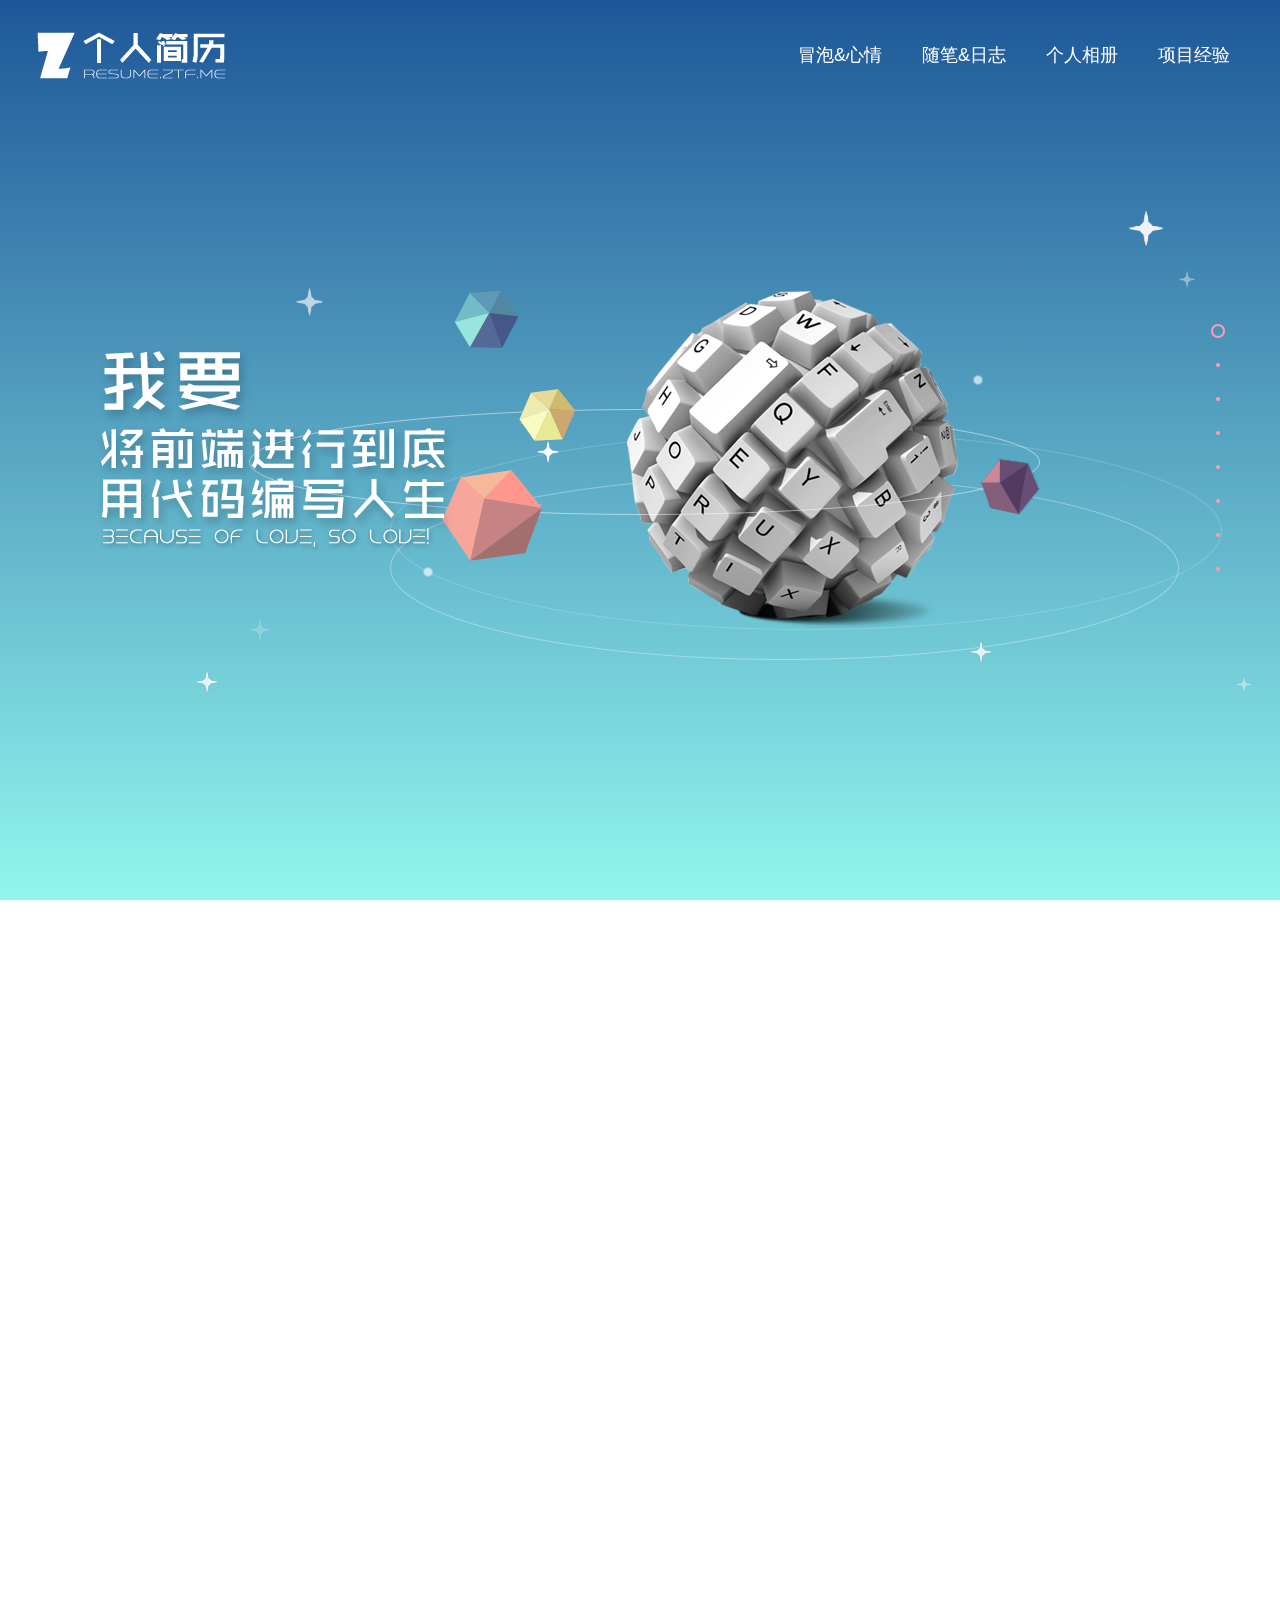
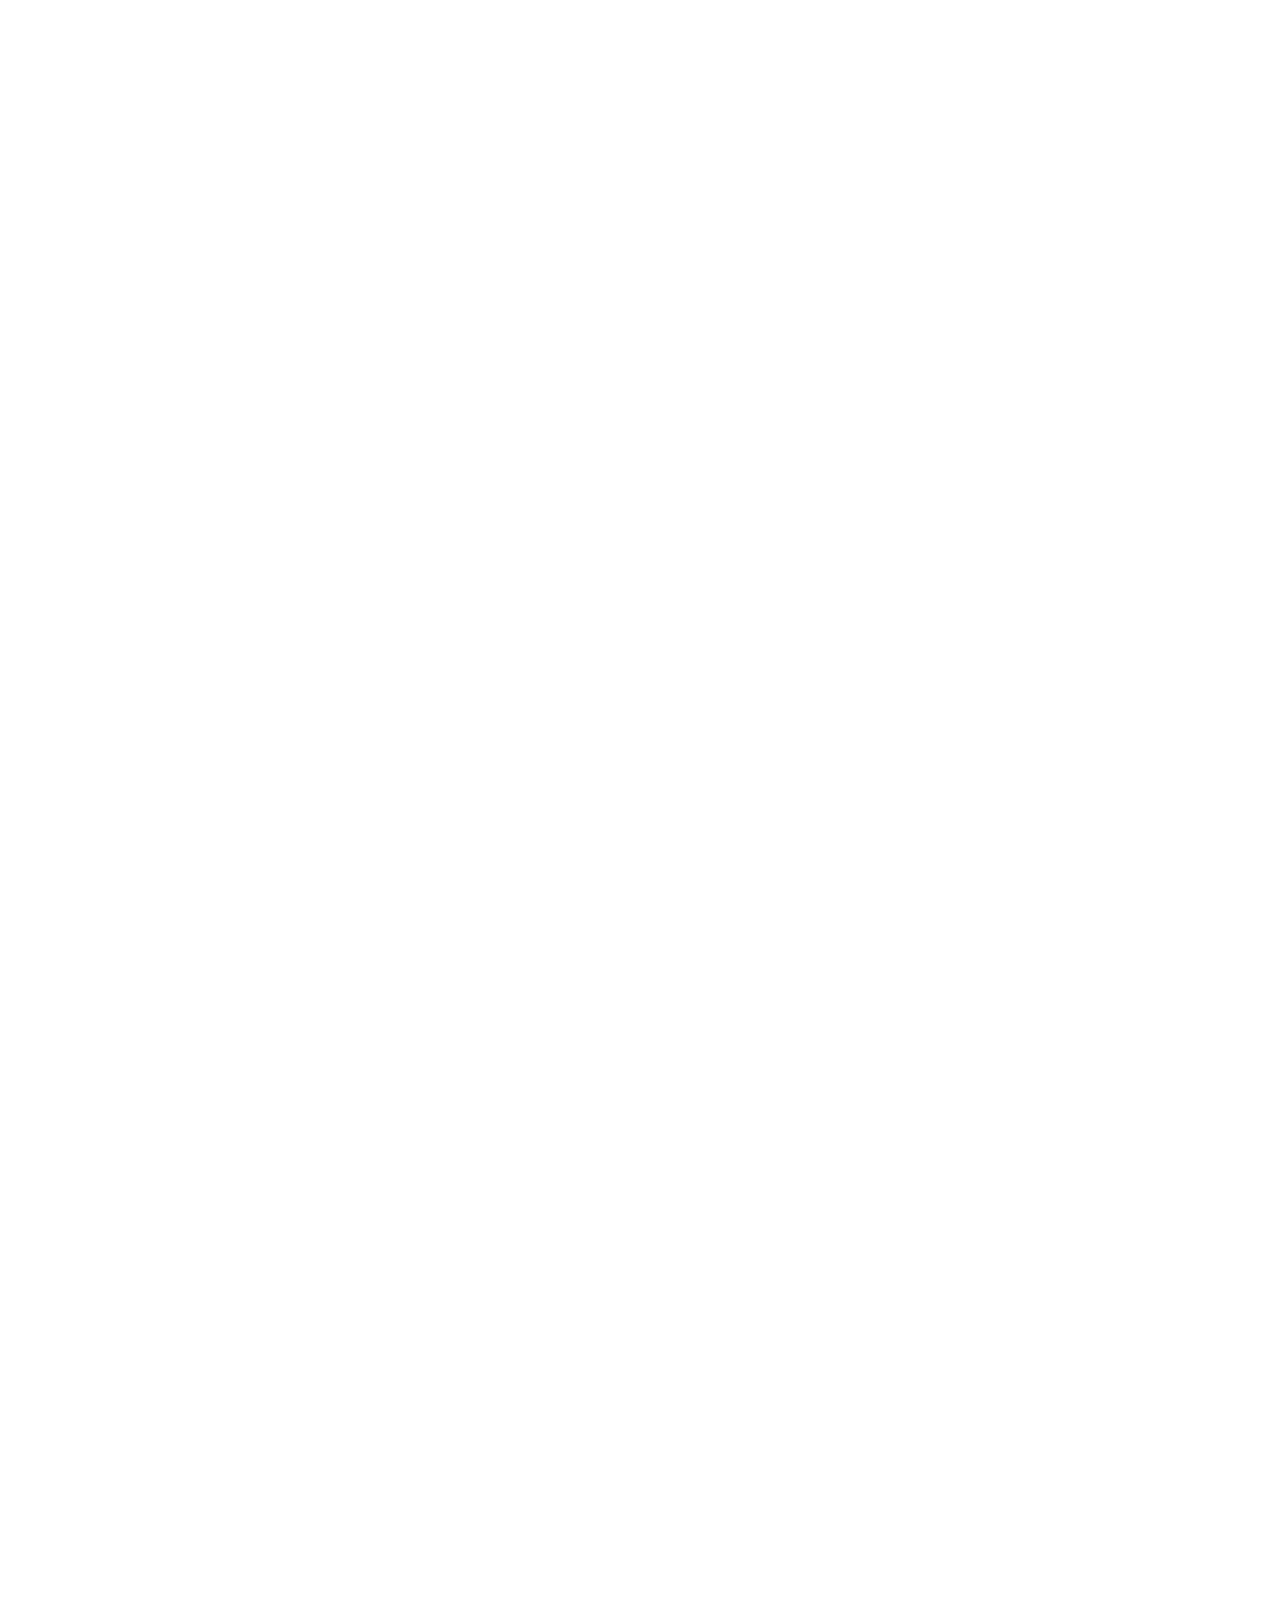
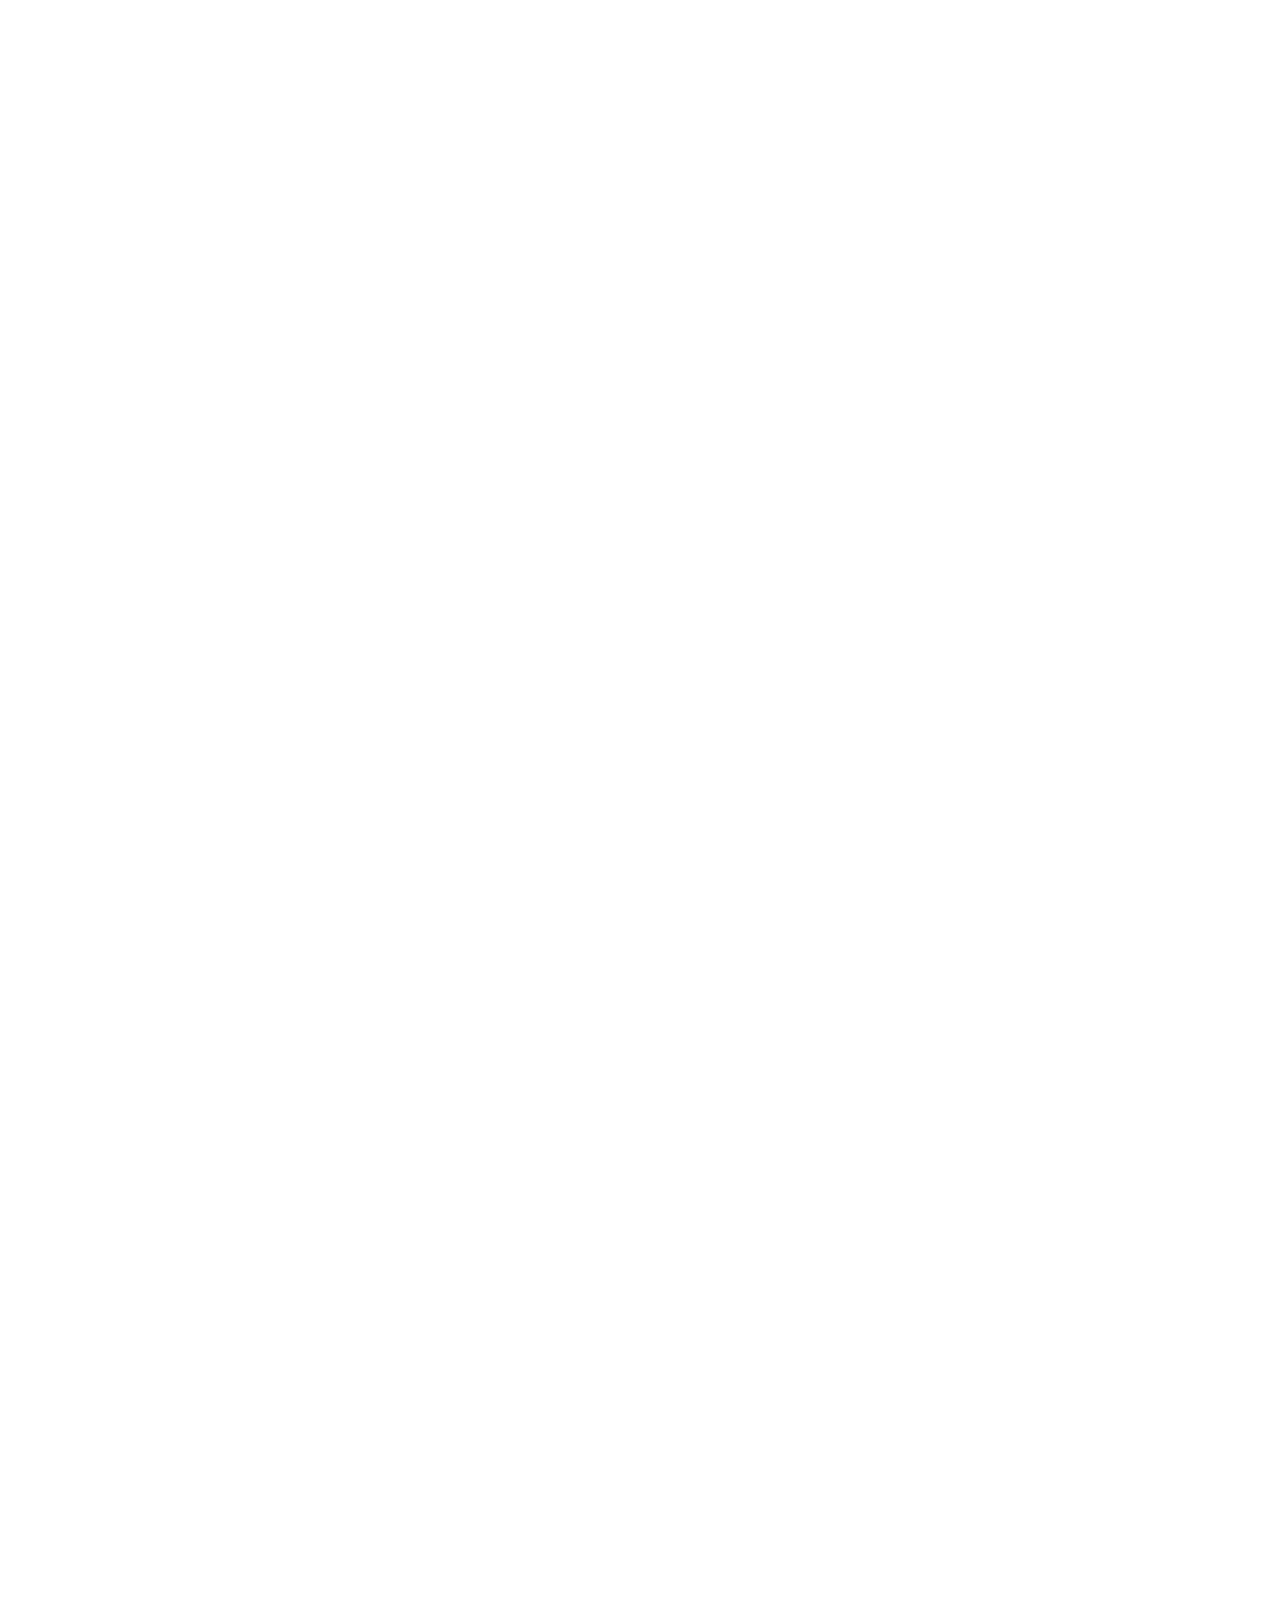
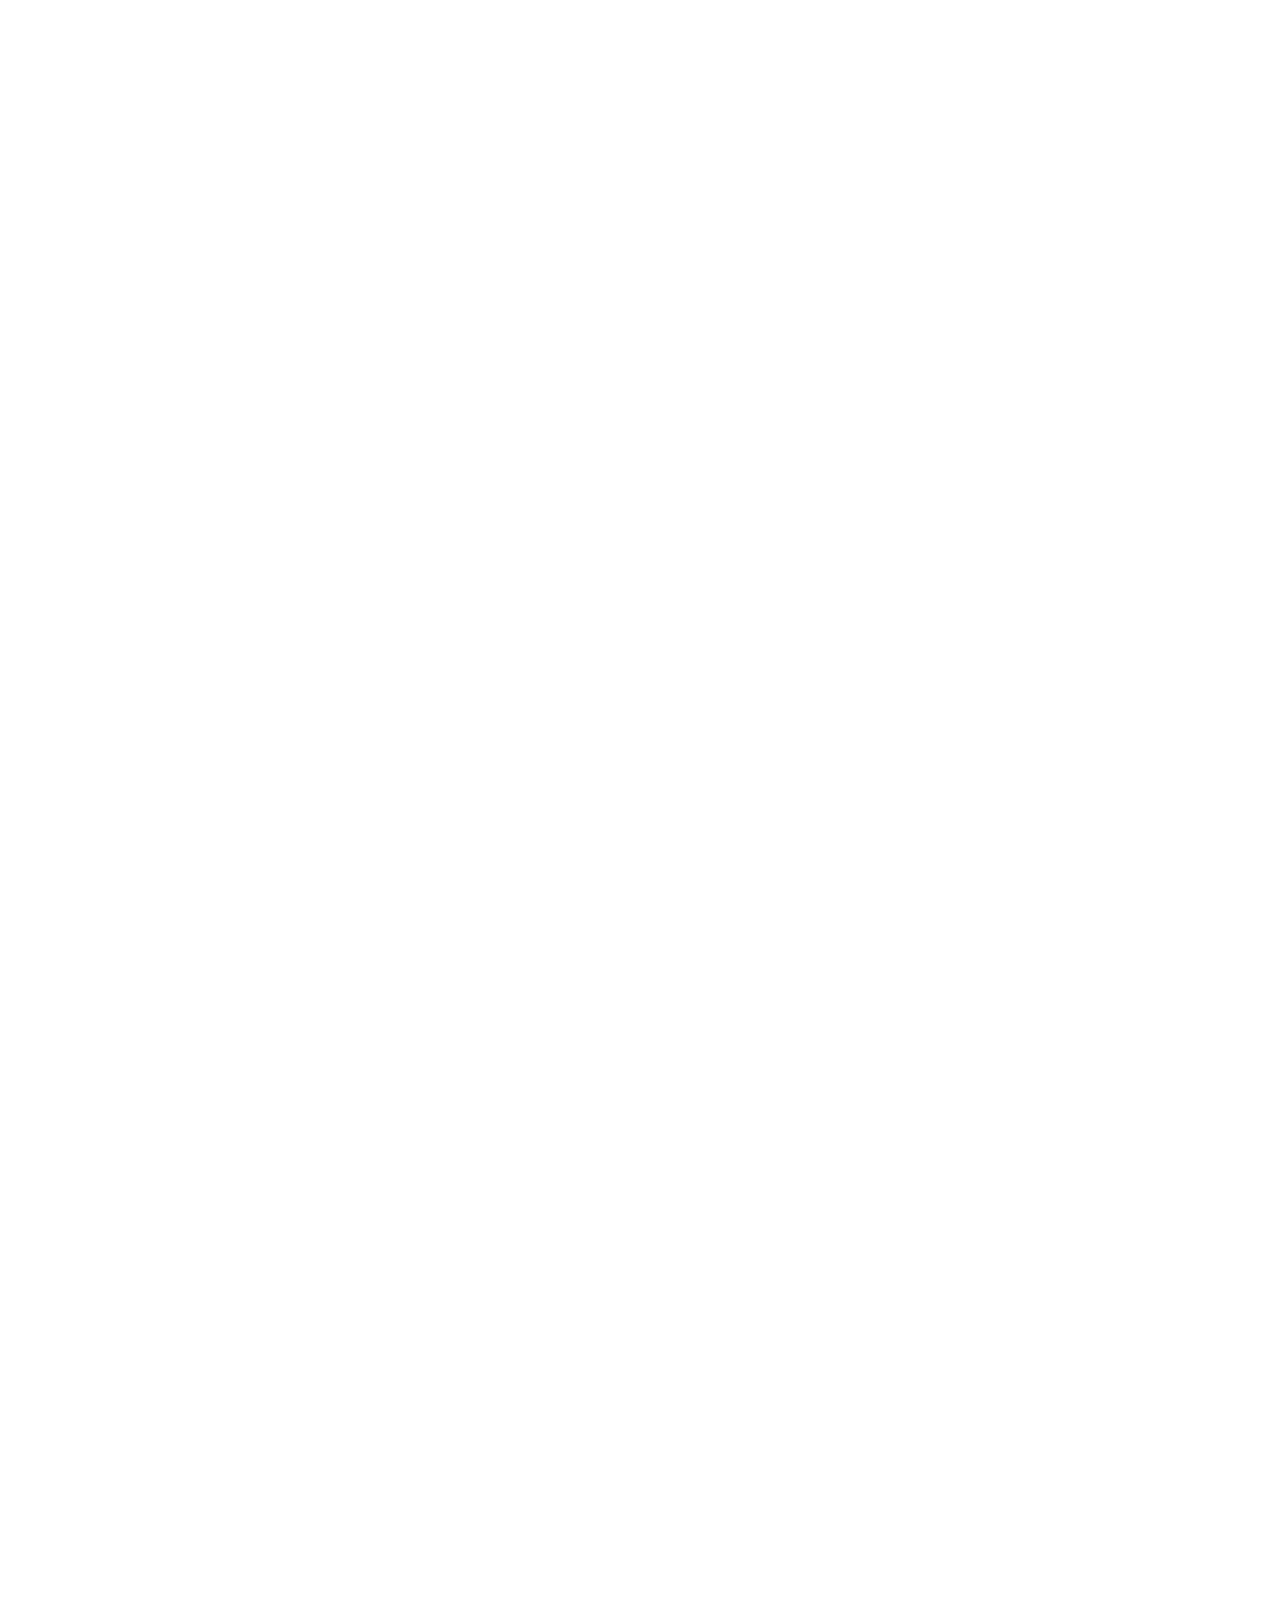
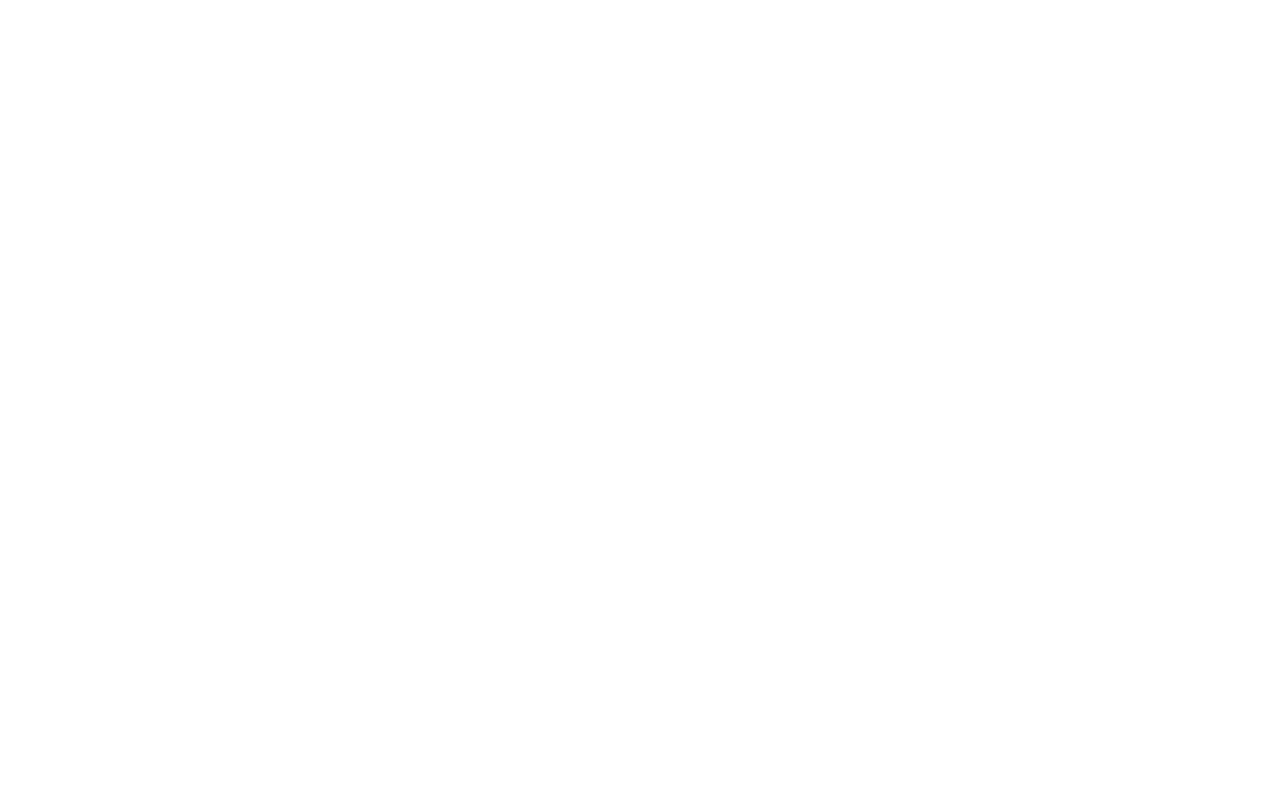
<file: index.html>
<!DOCTYPE html>
<!--[if IE 8 ]><html lang="en" class="ie8"><![endif]-->
<!--[if IE 9 ]><html lang="en" class="ie9"><![endif]-->
<!--[if (gt IE 9)|!(IE)]><!-->

<html lang="en">
<!--<![endif]-->
<head>
	<meta charset="utf-8" />
	<meta http-equiv="X-UA-Compatible" content="IE=edge" />
	<title>ztf的个人简历</title>
	<link rel="shortcut icon" type="image/x-icon" href="./images/ico.ico"/>
	<meta name="viewport" content="width=device-width, initial-scale=0.5" />
	<link type="text/css" rel="stylesheet" href="./css/jquery.fullPage.css">
	<link type="text/css" rel="stylesheet" href="./css/reset.css" />
	<link type="text/css" rel="stylesheet" href="./css/index.css" />
</head>

<body>

	<!-- 顶部 Nav -->
	<header>
		<a id="logo" href="./"></a>
		<nav>
			<ul>
				<a href="javascript:alert('正在努力设计中，请稍等...');"><li id="nav-mood" class="nav"><h1>冒泡&心情</h1></li></a>
				<a href="javascript:alert('正在努力设计中，请稍等...');"><li id="nav-article" class="nav"><h1>随笔&日志</h1></li></a>
				<a href="javascript:alert('正在努力设计中，请稍等...');"><li id="nav-photo" class="nav"><h1>个人相册</h1></li></a>
				<a href="./projects.html" target="_blank"><li id="nav-project" class="nav"><h1>项目经验</h1></li></a>
			</ul>
		</nav>
	</header>

	<!-- 右侧圆点导航 -->
	<aside>
		<a href="#page1">
			<div id="page-home"    class="page page-1">
				<div class="page-title">首页</div>
			</div>
		</a>
		<a href="#page2">
			<div id="page-info"    class="page page-2">
				<div class="page-title">基本信息</div>
			</div>
		</a>
		<a href="#page3">
			<div id="page-skill"   class="page page-3">
				<div class="page-title">专业技能</div>
			</div>
		</a>
		<a href="#page4">
			<div id="page-practice"    class="page page-4">
				<div class="page-title">实习经历</div>
			</div>
		</a>
		<a href="#page5">
			<div id="page-project" class="page page-5">
				<div class="page-title">项目经验</div>
			</div>
		</a>
		<a href="#page6">
			<div id="page-education"   class="page page-6">
				<div class="page-title">教育程度</div>
			</div>
		</a>
		<a href="#page7">
			<div id="page-hobby" class="page page-7">
				<div class="page-title">简介&兴趣</div>
			</div>
		</a>
		<a href="#page8">
			<div id="page-more" class="page page-8">
				<div class="page-title">了解更多</div>
			</div>
		</a>
	</aside>

	<!-- 主页面 -->

		<!-- home -->
		<div id="war-home" class="war war-1 section">
			<div id="home" class="war-content war-content-1">
				<div class="war-content-1-title"></div>
			</div>
		</div>
		<!-- info -->
		<div id="war-info" class="war war-2 section">
			<div id="war-2-sun" class="war-2-sun"></div>
			<img class="war-2-bottom" src="./images/bg2.png" />

			<div id="info" class="war-content war-content-2">
				<div id="info-content" class="info-content">
					<div class="info-content-middle info-content-main">
						<div id="info-photo" class="info-photo"></div>
						<div id="info-name" class="info-name"></div>
						<div id="info-love" class="info-love"><span id="loveword"></span></div>
						<div id="info-email" class="info-email"></div>
						<div id="info-phone" class="info-phone"></div>
						<div id="info-work" class="info-work"></div>
					</div>
				</div>
			</div>
		</div>
		<!-- skill -->
		<div id="war-skill" class="war war-3 section">
			<div id="war-1-moon" class="war-1-moon"></div>
			<div id="skill" class="war-content contentWar war-content-3">
				<div class="war-content-w">
					<div id="war-skill-bg" class="war-skill-bg"></div>
					<ul id="war-content-skill" class="war-content-skill"></ul>
					<input id="hidden" type="hidden" />
				</div>
			</div>
		</div>
		<!-- practice -->
		<div id="war-practice" class="war war-4 section">
			<div id="practice" class="war-content contentWar war-content-4">
				<img id="practice-title" class="practice-title" src="./images/practice.png" />
				<div id="practice-cloud" class="practice-cloud"></div>
				<div id="practice-tree" class="practice-tree"></div>
				<div id="practice-content" class="practice-content contentMain"></div>
			</div>
		</div>
		<!-- project -->
		<div id="war-project" class="war war-5 section">
			<!-- <div class="bottomLeft_bg"></div> -->
			<div class="topLeft_bg"></div>
			<div class="topRight_bg"></div>
			<div id="project" class="war-content contentWar war-content-5">
				<div id="project-content" class="project-content contentMain">
					<div id="war-project-bg" class="war-project-bg">
						<a class="war-project-more" href="./projects.html" target="_blank">
							<!-- <div class="more_top"></div>  眨眼睛效果
							<div class="more_bot"></div> -->
						</a>
					</div>
					<div id="war-project-right" class="war-project-right"></div>
				</div>
			</div>
		</div>
		<!-- education -->
		<div id="war-education" class="war war-6 section">
			<div id="education" class="war-content contentWar war-content-6">
				<div id="education-content" class="education-content contentMain">
					<!-- <div class="education-title">
						<div id="education-title-sty" class="education-title-sty">教育程度</div>
					</div> -->
					<div class="education-list-war">
						<div class="education-list">
							<div class="education-list-title">毕业院校</div>
							<div id="education-college" class="education-list-con"></div>
							<div class="education-list-bot"></div>
						</div>
						<div class="education-list">
							<div class="education-list-title">主修专业</div>
							<div id="education-major" class="education-list-con"></div>
							<div class="education-list-bot"></div>
						</div>
						<div class="education-list">
							<div class="education-list-title">专业学位</div>
							<div id="education-degree" class="education-list-con"></div>
							<div class="education-list-bot"></div>
						</div>
						<div class="education-list">
							<div class="education-list-title">校内实践</div>
							<div id="education-lab" class="education-list-con"></div>
							<div class="education-list-bot"></div>
						</div>
					</div>
				</div>
			</div>
		</div>
		<!-- hobby -->
		<div id="war-hobby" class="war war-7 section">
			<div class="bottom_bg"></div>
			<div class="top_bg"></div>
			<div id="hobby" class="war-content contentWar war-content-7">
				<div id="hobby-content" class="hobby-content contentMain">
					<div id="hobby_main" class="hobby_main">
						<div class="hobby_main_topRight"></div>
						<div class="hobby_main_bottomLeft"></div>
						<div class="hobbyInfo_mess hobby_mess">
							<div class="hobbyInfo_title">兴趣爱好</div>
							<div id="hobby_war" class="hobbyInfo_main"></div>
						</div>
						<div class="hobbyInfo_mess info_mess">
							<div class="hobbyInfo_title">个人简介</div>
							<div id="info_war" class="hobbyInfo_main"></div>
						</div>
					</div>
				</div>
			</div>
		</div>
		<!-- more -->
		<div id="war-message" class="war war-8 section">
			<div id="message" class="war-content war-content-8">
				<footer>
					<div class="message-callMe">
						<div class="message-callMe-click"></div>
					</div>
					<div class="callMe-war">
						<a class="callMe-link callMe-link-1" href="https://github.com/xinliuruoxi" target="_blank">
							<!-- <img src="./images/github.png" /> -->
						</a>
						<a class="callMe-link callMe-link-2" href="http://www.w3cfuns.com/space-uid-5465857.html" target="_blank">
							<!-- <img src="./images/w3cfuns.png" /> -->
						</a>
						<a class="callMe-link callMe-link-3" href="http://blog.csdn.net/ztf_1232" target="_blank">
							<!-- <img src="./images/csdn.png" /> -->
						</a>
						<a class="callMe-link callMe-link-4" href="https://coding.net/u/xinliuruoxi" target="_blank">
							<!-- <img src="./images/coding.png" /> -->
						</a>
					</div>
					<div class="declare">
						Copyright &copy; 2015-2016 ZTF Copyright Holder All Rights Reserved&nbsp;
						<a href="http://www.miitbeian.gov.cn/" target="_blank">陕ICP备15006219号</a>&nbsp;
						<!-- Designed by ZTF -->
					</div>
				</footer>
			</div>
		</div>

	<!-- custom scrollbar plugin -->
	<script type="text/javascript" src="./js/jquery-1.9.1.min.js"></script>
	<script type="text/javascript" src="./js/module.js"></script>
	<script type="text/javascript" src="./js/jquery.fullPage.min.js"></script>
	<script type="text/javascript" src="./js/index.js"></script>
</body>
</html>
</file>
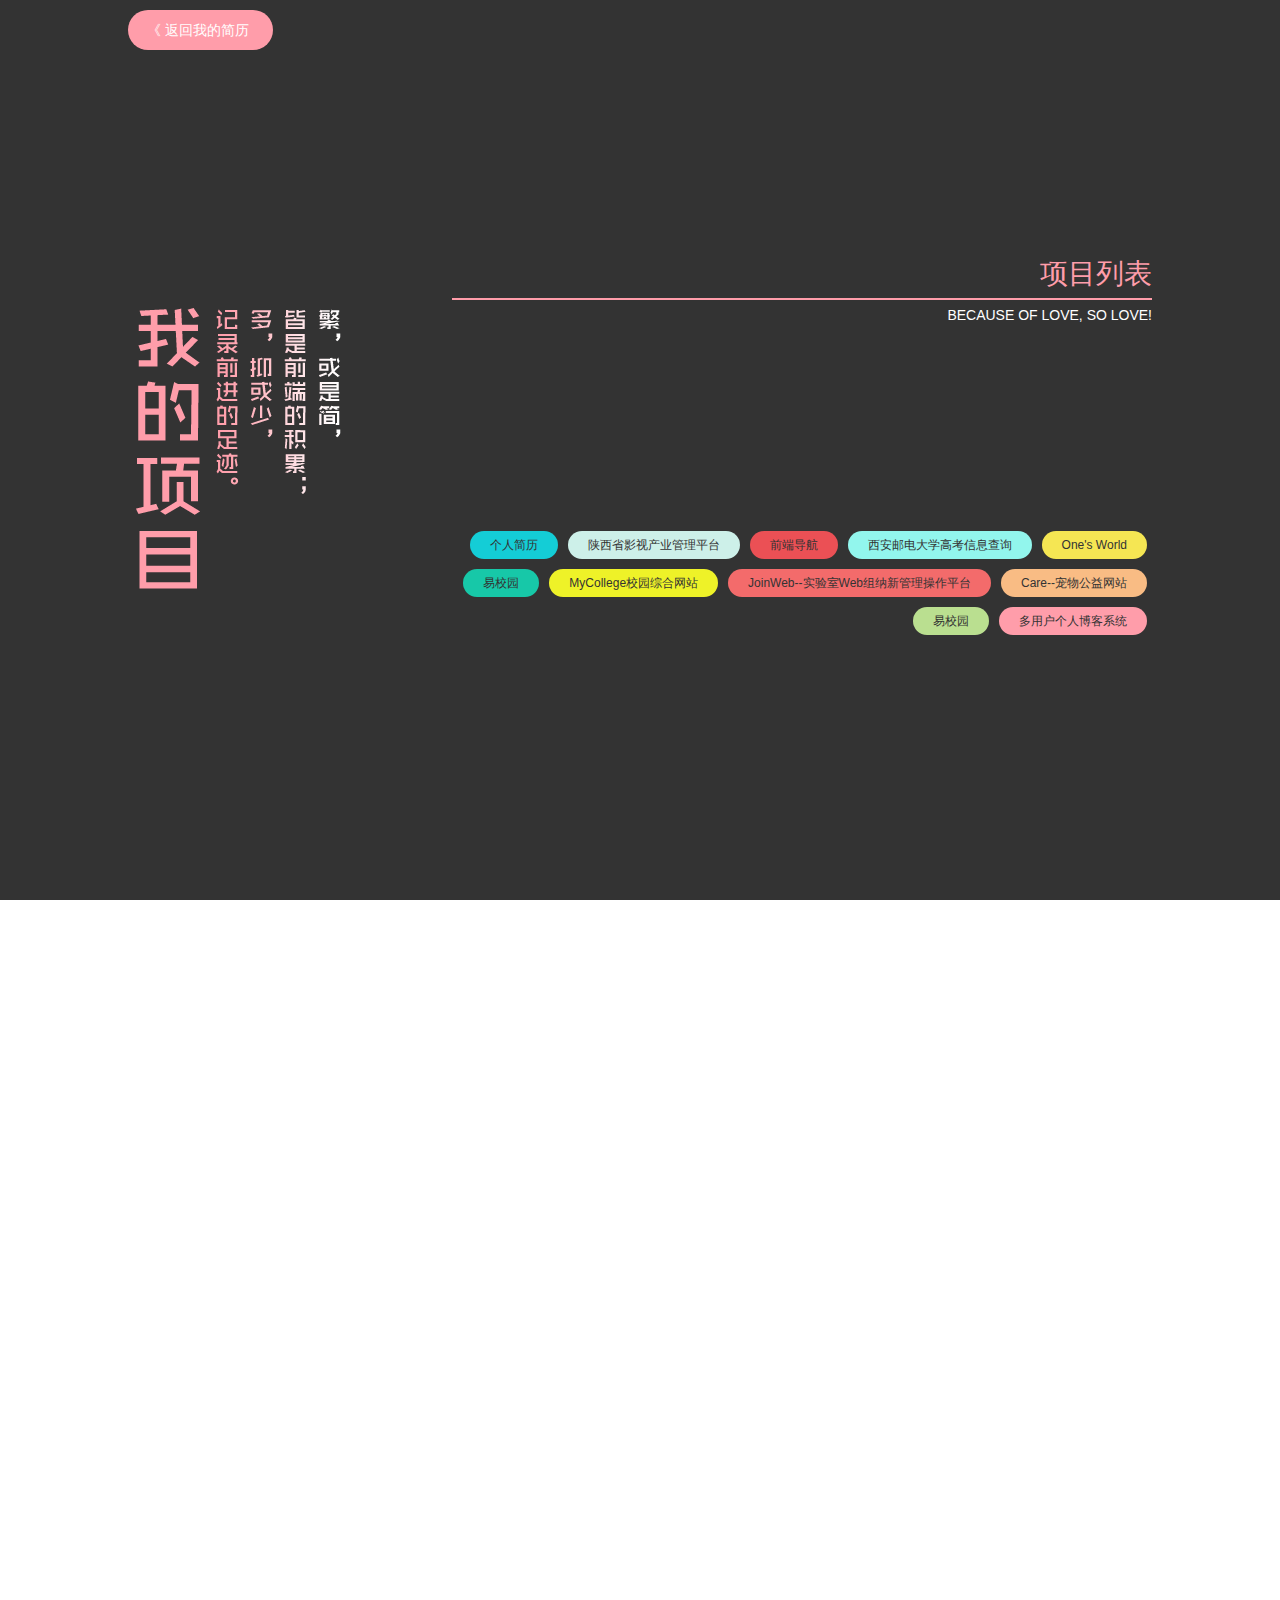
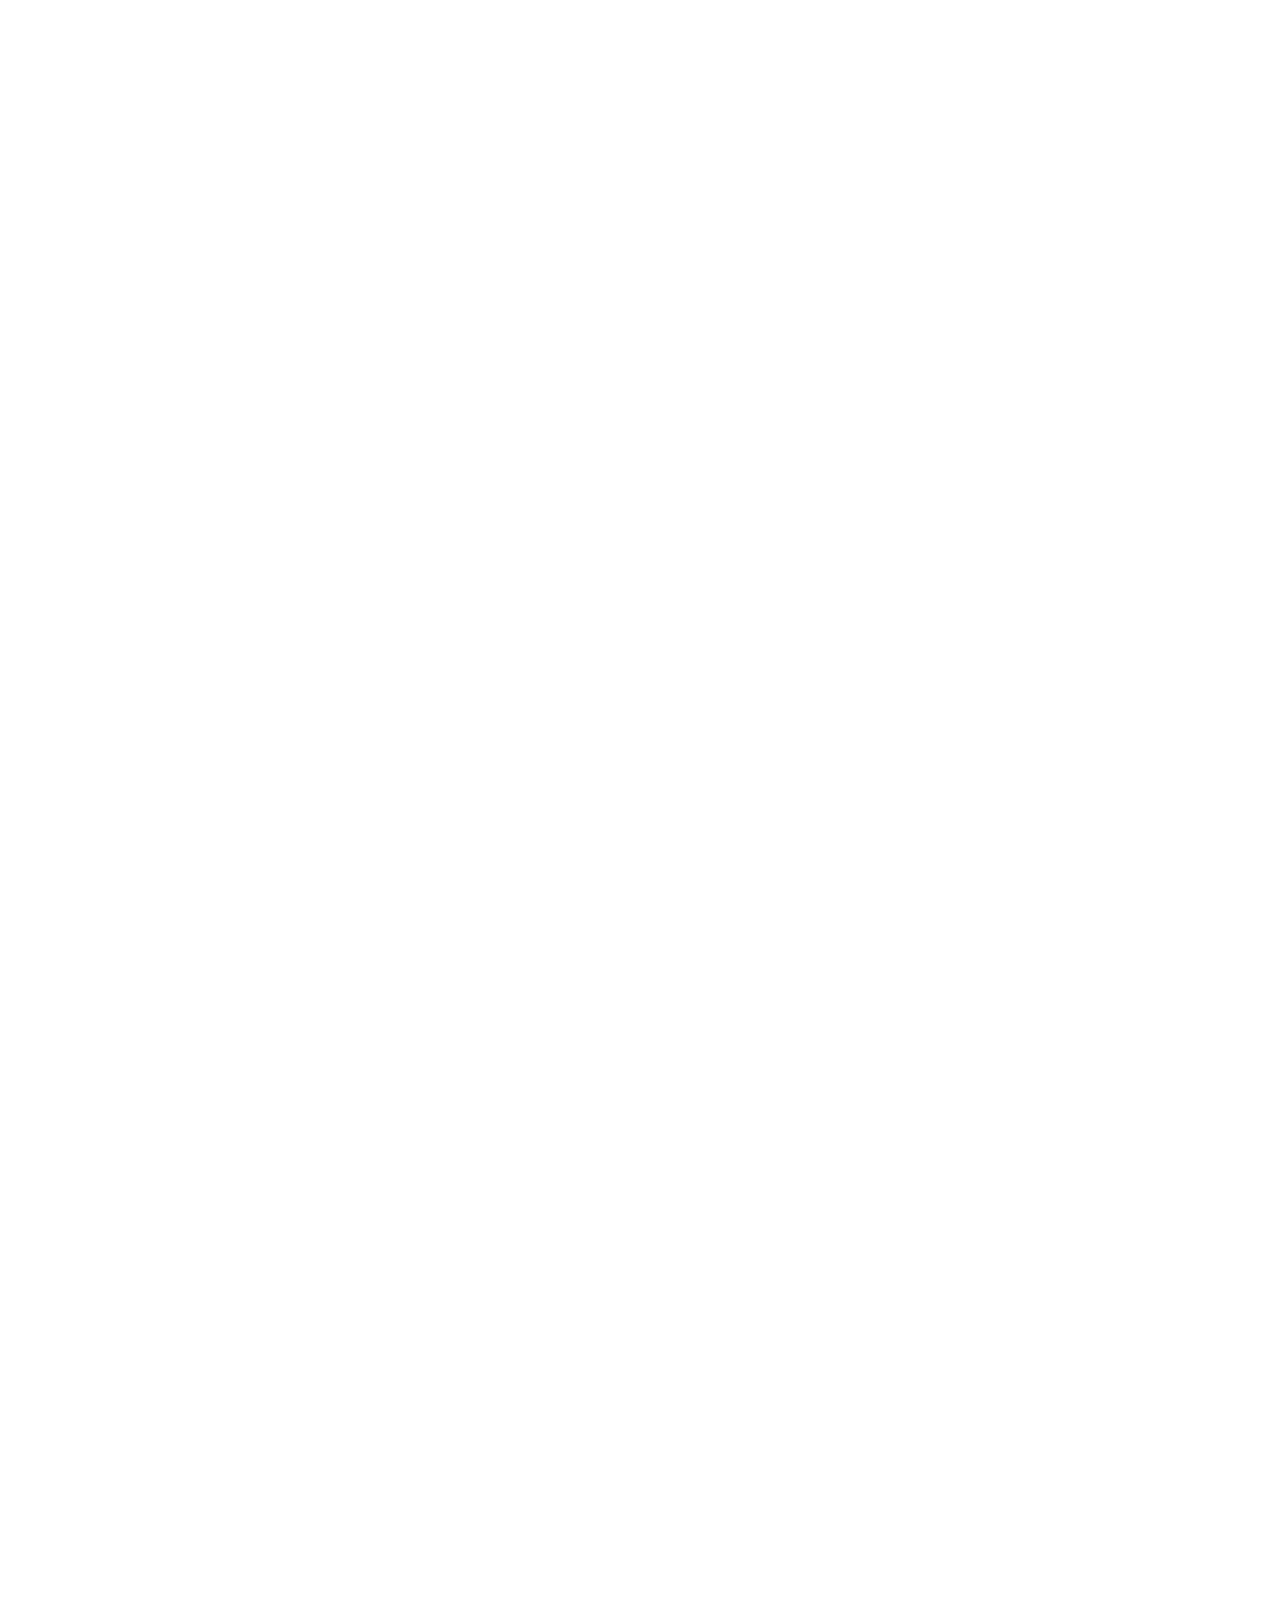
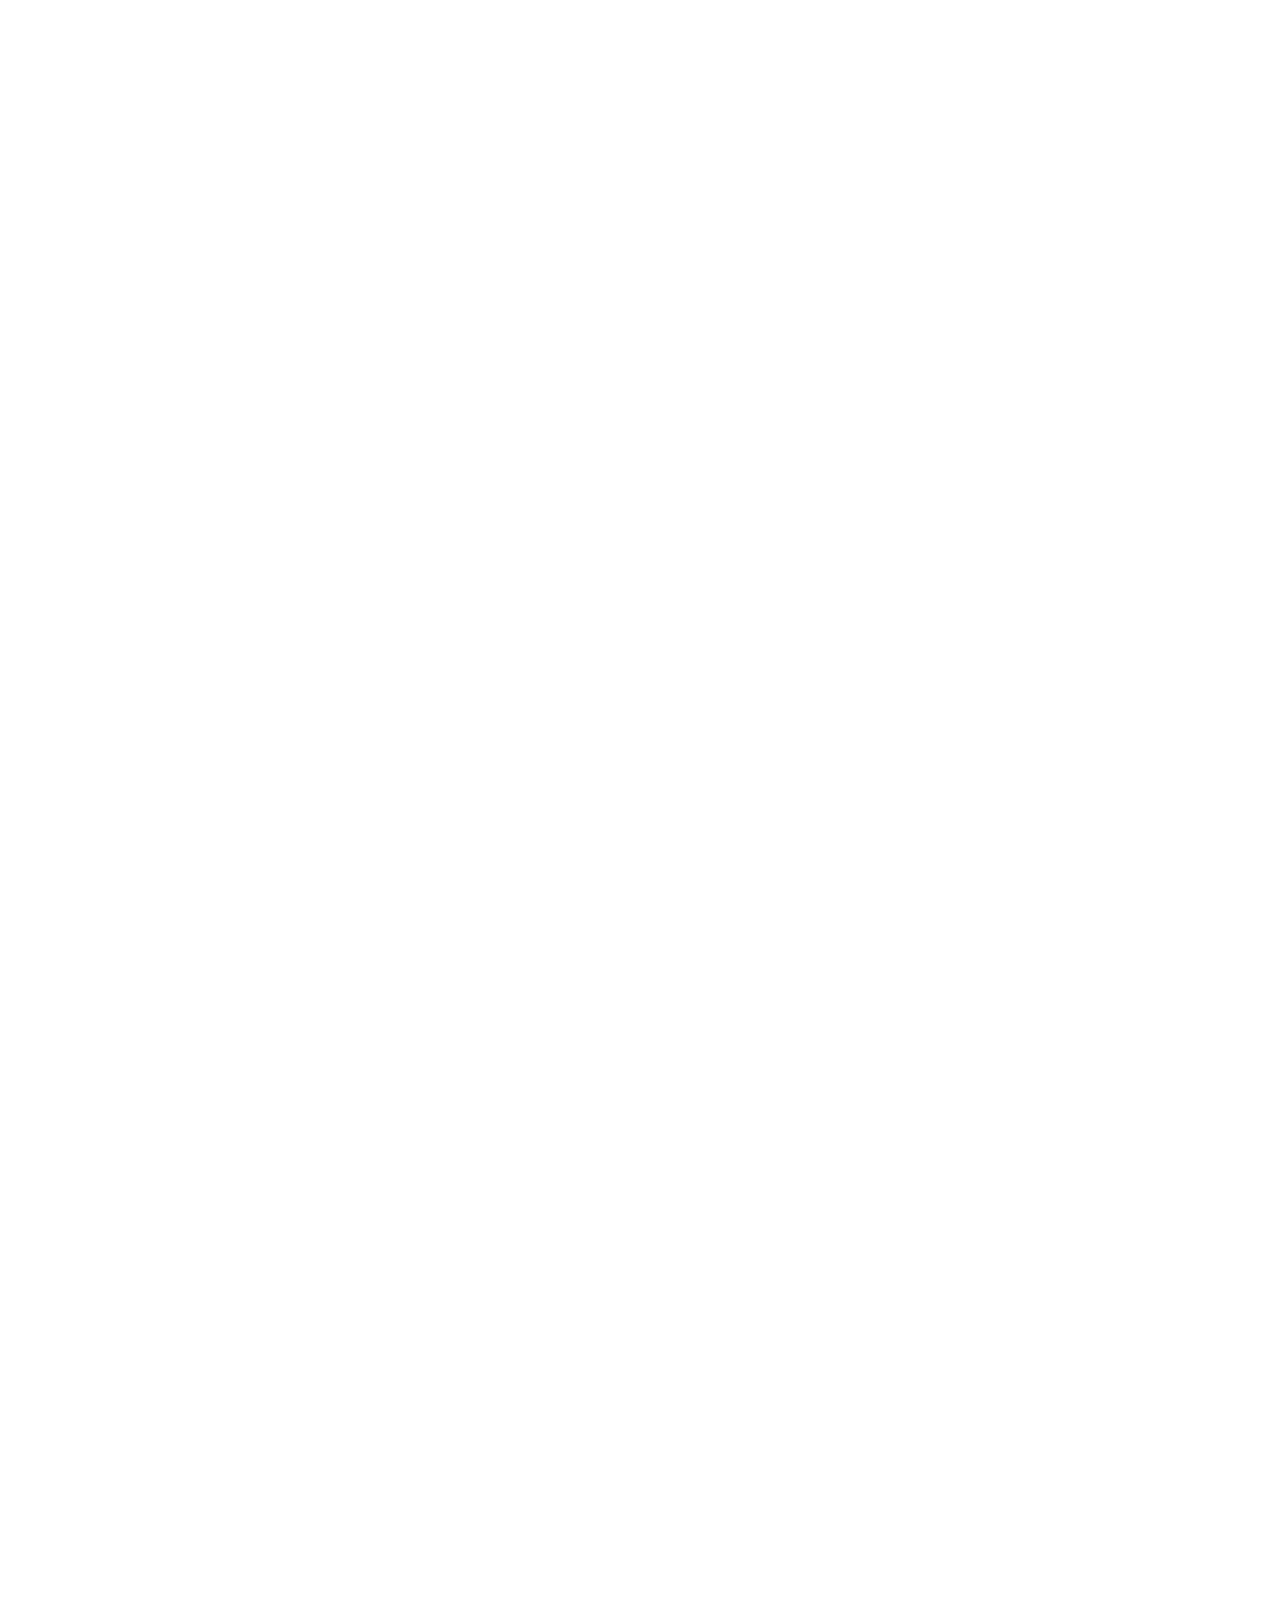
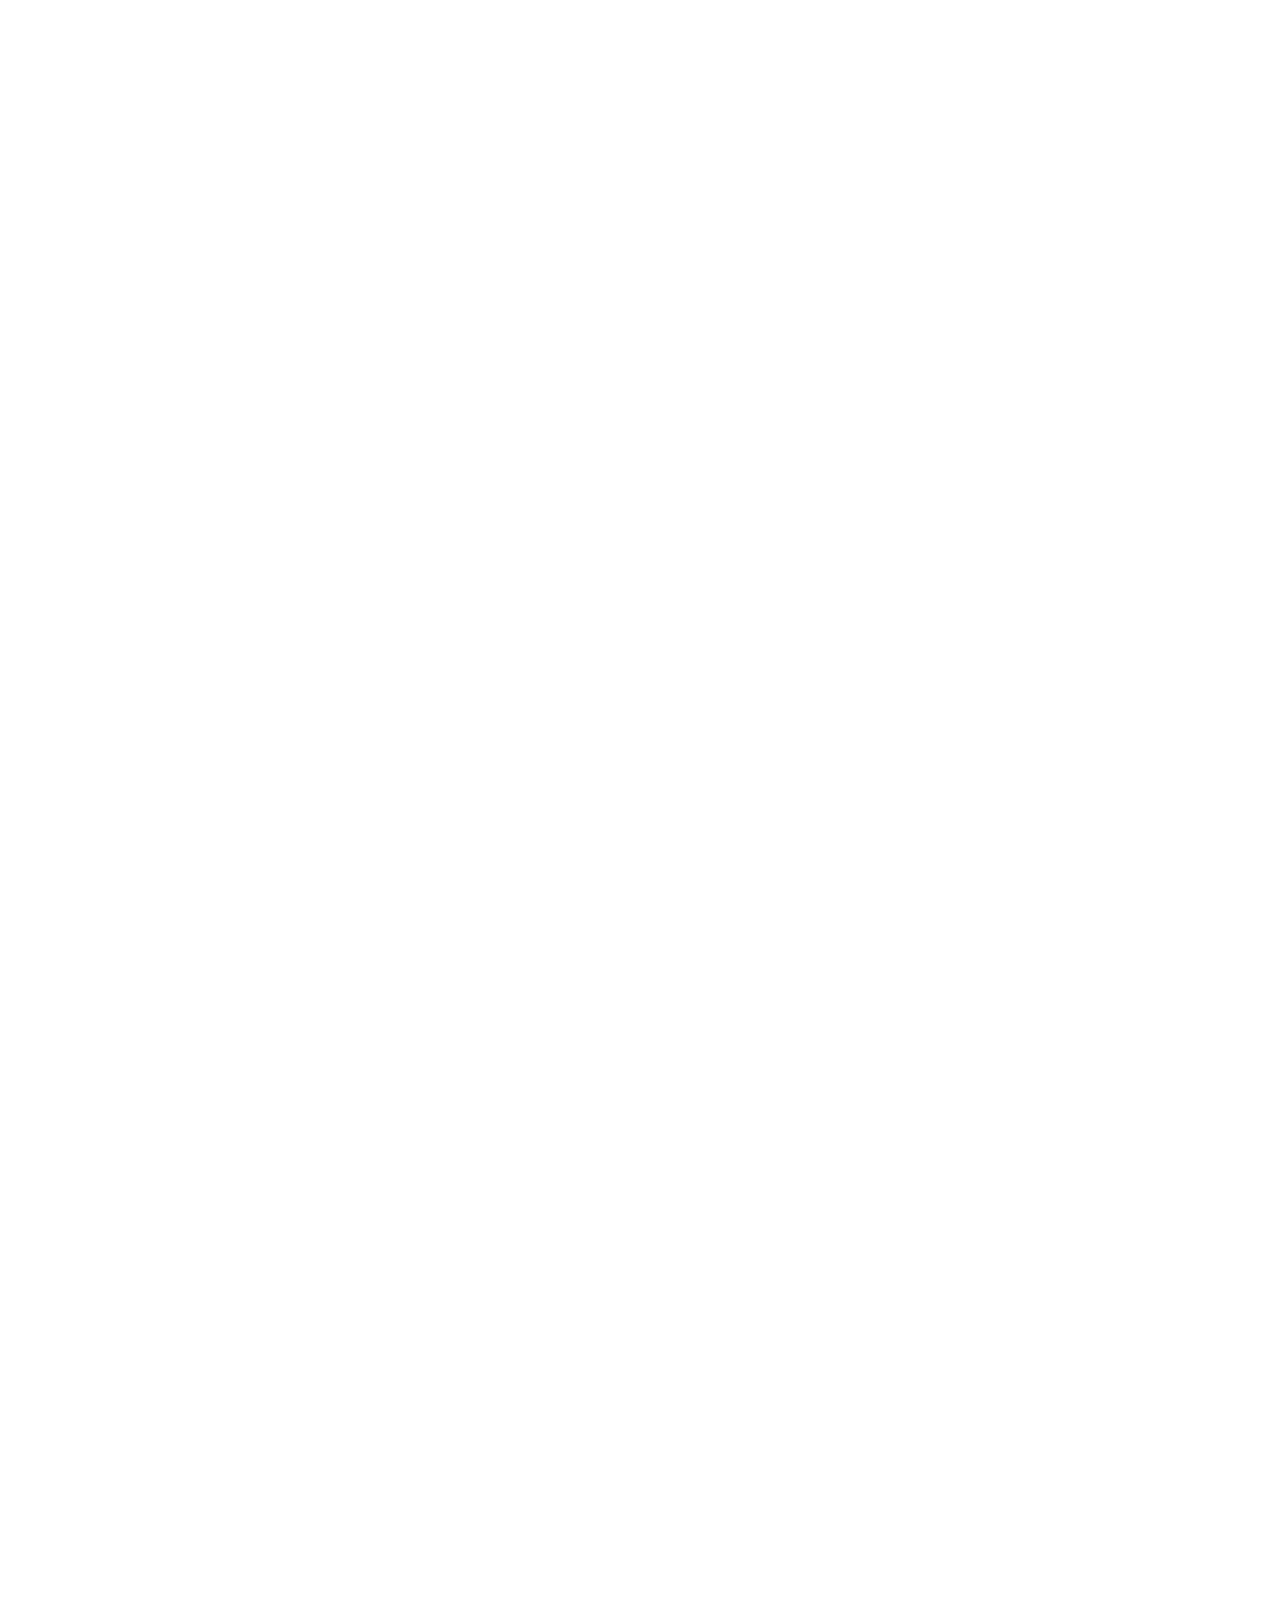
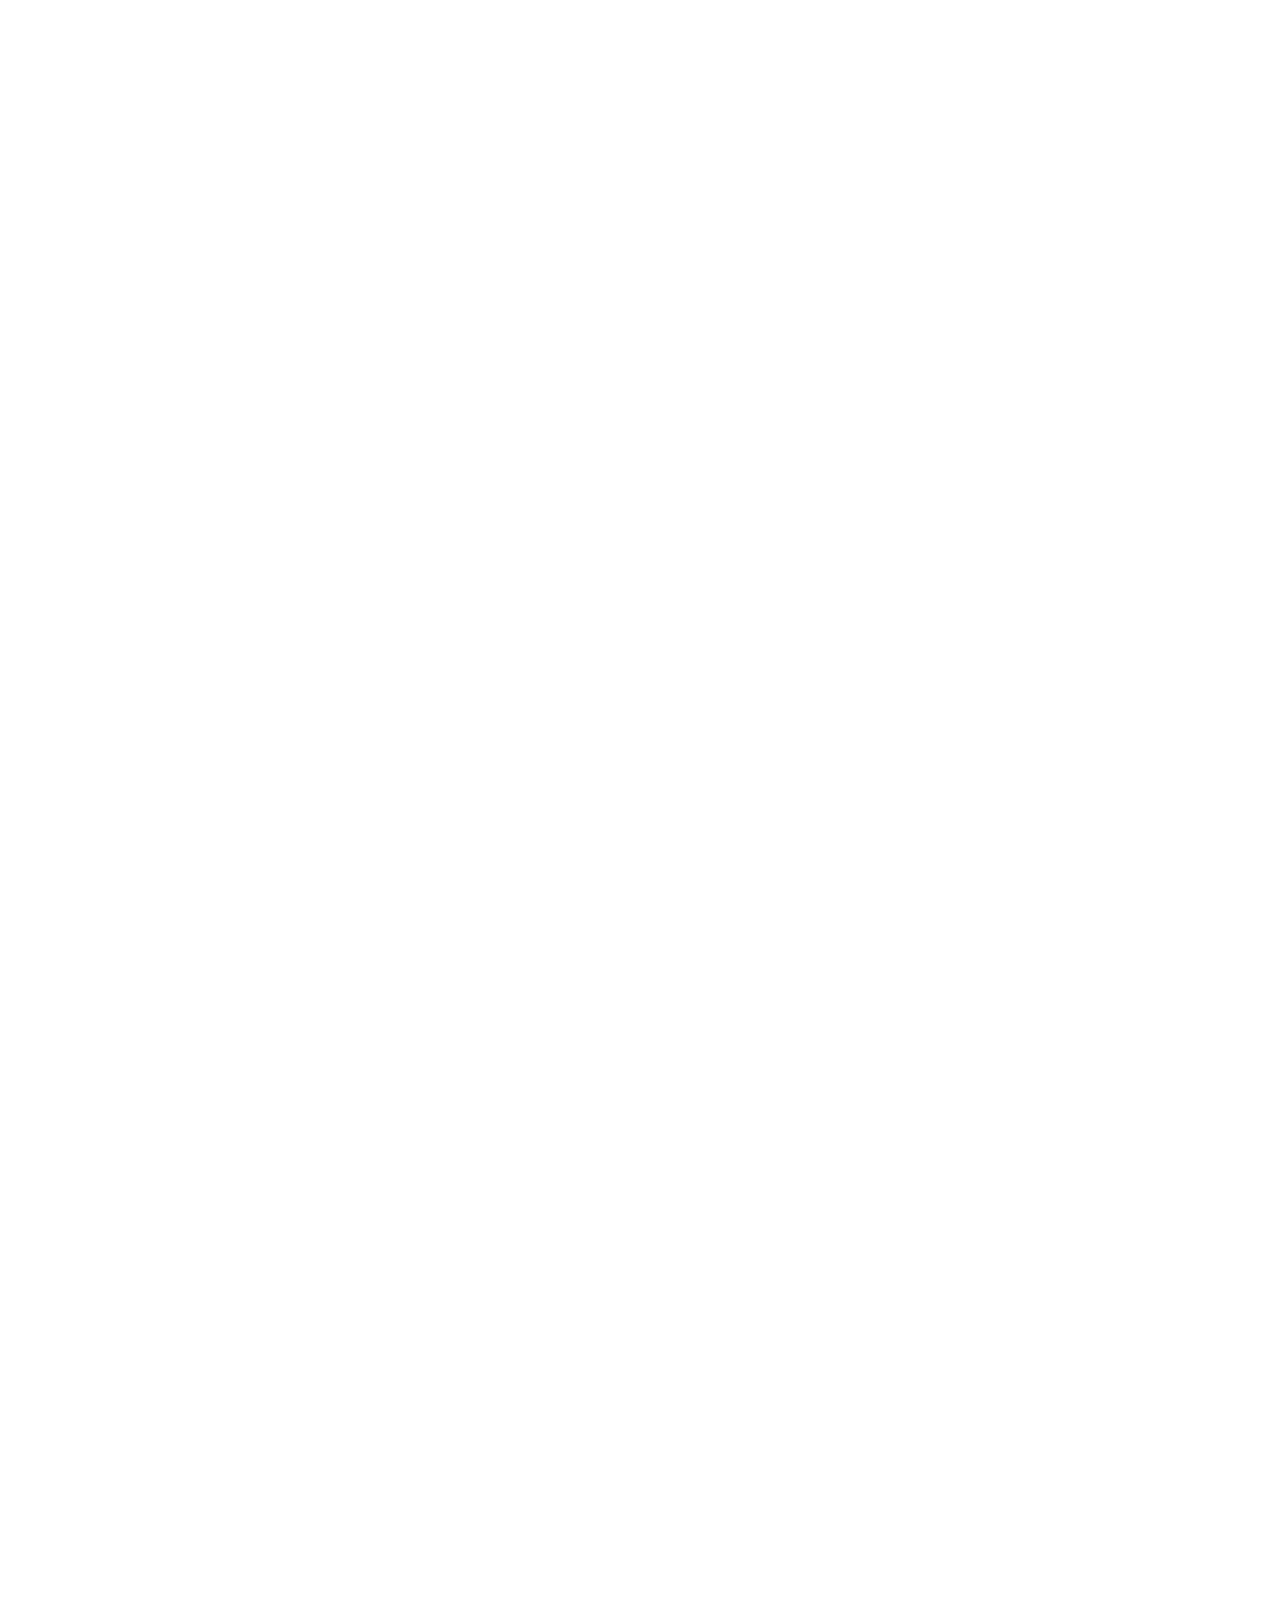
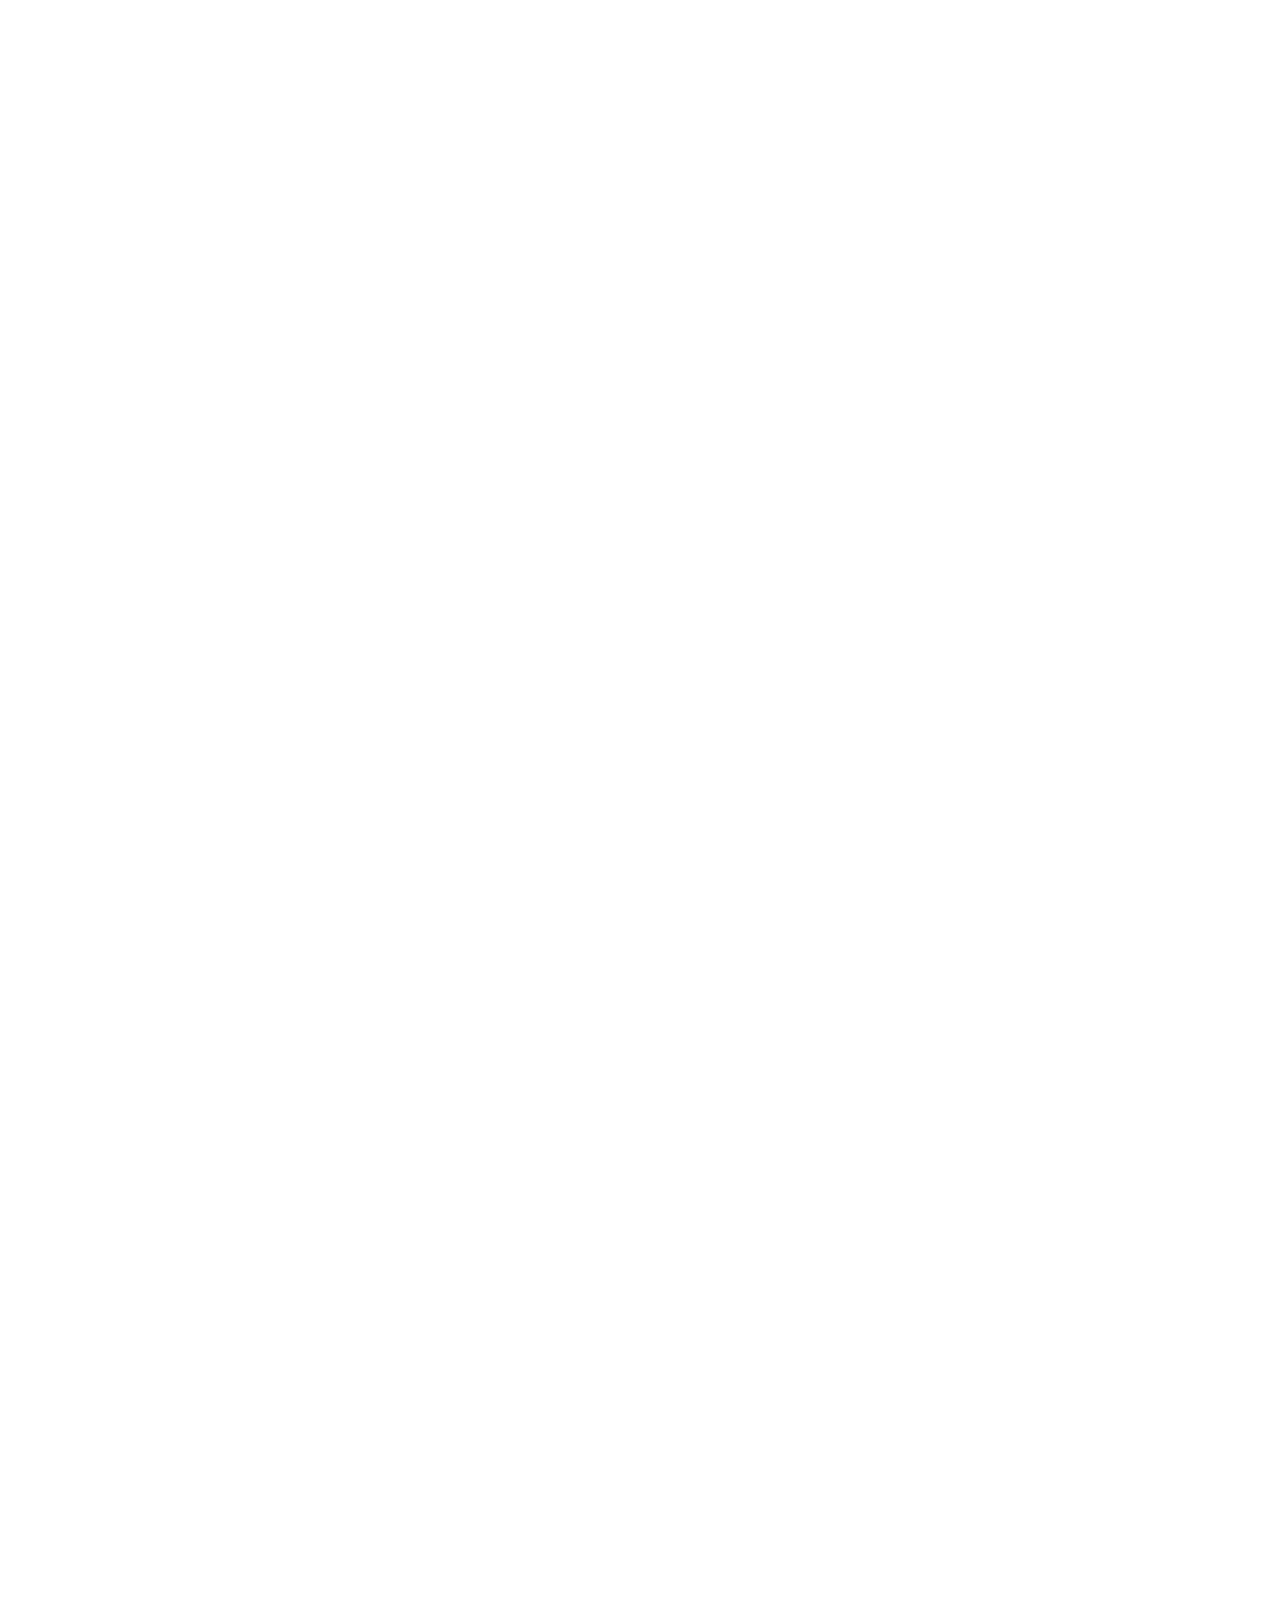
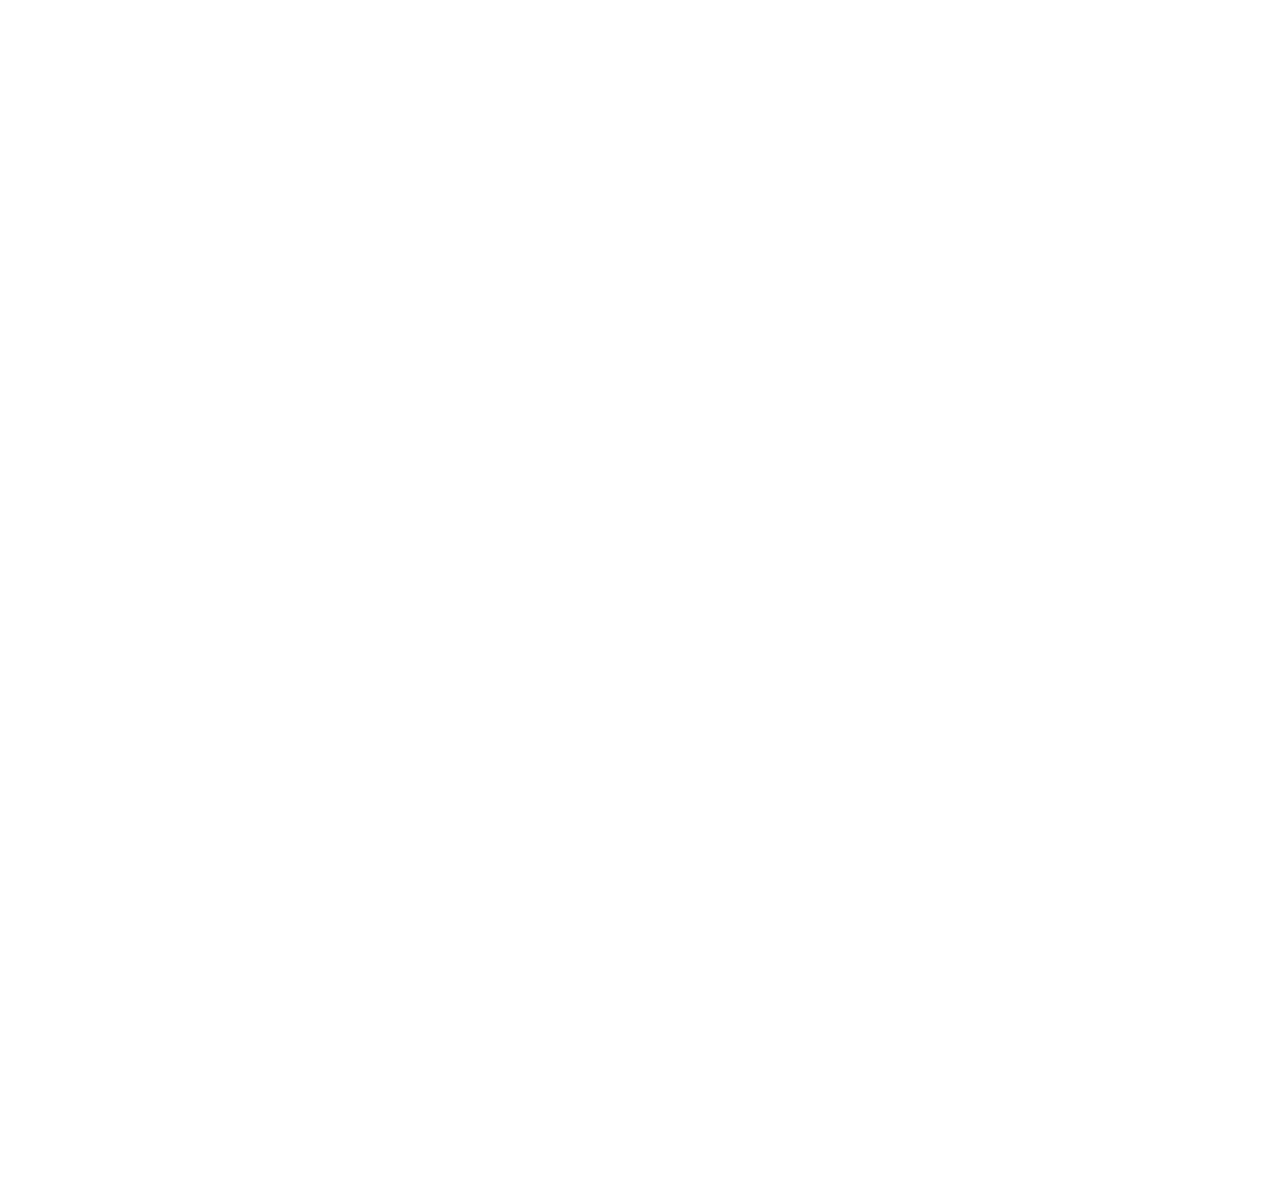
<file: projects.html>
<!DOCTYPE html>
<!--[if IE 8 ]><html lang="en" class="ie8"><![endif]-->
<!--[if IE 9 ]><html lang="en" class="ie9"><![endif]-->
<!--[if (gt IE 9)|!(IE)]><!-->

<html lang="en">
<!--<![endif]-->
<head>
	<meta charset="utf-8" />
	<meta http-equiv="X-UA-Compatible" content="IE=edge" />
	<title>ztf的项目经验</title>
	<link rel="shortcut icon" type="image/x-icon" href="./images/ico.ico"/>
	<meta name="apple-mobile-web-app-title" content="张腾飞" />
    <meta name="format-detection" content="telephone=no" />
    <meta name="viewport" content="width=device-width,initial-scale=0.5,maximum-scale=0.5,minimum-scale=0.5,user-scalable=no,minimal-ui" />
    <meta name="apple-mobile-web-app-capable" content="yes" />
    <meta name="apple-mobile-web-app-status-bar-style" content="grey" />
	<link type="text/css" rel="stylesheet" href="./css/jquery.fullPage.css">
	<link type="text/css" rel="stylesheet" href="./css/reset.css" />
	<link type="text/css" rel="stylesheet" href="./css/projects.css" />
	<!-- custom scrollbar plugin -->
	<script type="text/javascript" src="./js/jquery-1.9.1.min.js"></script>
	<script type="text/javascript" src="./js/jquery.fullPage.min.js"></script>
	<script type="text/javascript" src="./js/projects.js"></script>
</head>

<body>
	<!-- 顶部 Nav -->
	<header>
		<a id="logo" href="./">《 返回我的简历</a>
	</header>
	<a id="back" href="#page"><aside class="backTop"></aside></a>
	<div id="war-home" class="war war-home section">
		<div id="home" class="war-content war-content-1">
			<div class="project-list">
				<div class="title">项目列表</div>
				<div class="myWord">BECAUSE OF LOVE, SO LOVE!</div>
				<div id="main" class="main"></div>
			</div>
		</div>
	</div>
</body>
</html>
</file>
<file: css/index.css>
html,body{
    font-family: 'Microsoft JhengHei', Tahoma, Helvetica, Arial, "\5b8b\4f53", sans-serif;
    /*font-family: 'Open Sans','Helvetica Neue',Arial,'Hiragino Sans GB','Microsoft YaHei','WenQuanYi Micro Hei',sans-serif;*/
    color: #fff;
    height: 100%;
    /*overflow: hidden;*/
}
a{
    color: #fff;
}
.contentWar{
    height: 100%;
    min-height: 600px;
    width: 100%;
    position: relative;
}
.contentMain{
    position: relative;
    z-index: 910;
    height: 500px;
    width: 1000px;
}

/*header-----------------------------------------------------------------*/
header{
    z-index: 1000;
    height: 50px;
    padding: 30px 0 0 0;
    width: 100%;
    position: fixed;
    top: 0;
    left: 0;
}
#logo{
    display: block;
    height: 50px;
    margin-left: 30px;
    width: 200px;
    background: url('../images/ico_bg.png') 0 0 no-repeat;
    float: left;
}
nav{
    position: absolute;
    height: 50px;
    top: 30px;
    right: 30px;
}
.nav{
    height: 50px;
    line-height: 50px;
    float: left;
    font-size: 16px;
    margin: 0 10px;
    padding: 0 10px;
    cursor: pointer;

}
.nav:hover{
    color: #ff9daa;
    border-bottom: 1px solid #ff9daa;
}

/*content-----------------------------------------------------------------*/
.content{
    z-index: 900;
    height: auto;
    width: 100%;
    position: relative;
    top: 0;
    left: 0;
}
.war{
    width: 100%;
    min-width: 1000px;
    min-height: 600px;
    position: relative;
    height: 100%;
}

/*home--------------------------*/
.war-1{
    /* Permalink - use to edit and share this gradient: http://colorzilla.com/gradient-editor/#1e5799+0,92f6ed+100 */
    background: rgb(30,87,153); /* Old browsers */
    /* IE9 SVG, needs conditional override of 'filter' to 'none' */
    background: url([data-uri]);
    background: -moz-linear-gradient(top,  rgba(30,87,153,1) 0%, rgba(146,246,237,1) 100%); /* FF3.6+ */
    background: -webkit-gradient(linear, left top, left bottom, color-stop(0%,rgba(30,87,153,1)), color-stop(100%,rgba(146,246,237,1))); /* Chrome,Safari4+ */
    background: -webkit-linear-gradient(top,  rgba(30,87,153,1) 0%,rgba(146,246,237,1) 100%); /* Chrome10+,Safari5.1+ */
    background: -o-linear-gradient(top,  rgba(30,87,153,1) 0%,rgba(146,246,237,1) 100%); /* Opera 11.10+ */
    background: -ms-linear-gradient(top,  rgba(30,87,153,1) 0%,rgba(146,246,237,1) 100%); /* IE10+ */
    background: linear-gradient(to bottom,  rgba(30,87,153,1) 0%,rgba(146,246,237,1) 100%); /* W3C */
    filter: progid:DXImageTransform.Microsoft.gradient( startColorstr='#1e5799', endColorstr='#92f6ed',GradientType=0 ); /* IE6-8 */
}
.war-content-1{
    width: 100%;
    height: 100%;
    background: url('../images/homeBg.png') no-repeat right center;
    margin: 0 auto;
}
.war-content-1-title{
    width: 1100px;
    height: 100%;
    margin: 0 auto;
    background: url('../images/homeTitle.png') no-repeat left center;
}

/*info-------------------------*/
.war-2{
    background: rgb(146,246,237); /* Old browsers */
    background: -moz-linear-gradient(top,  rgba(146,246,237,1) 0%, rgba(219,220,136,1) 67%); /* FF3.6+ */
    background: -webkit-gradient(linear, left top, left bottom, color-stop(0%,rgba(146,246,237,1)), color-stop(67%,rgba(219,220,136,1))); /* Chrome,Safari4+ */
    background: -webkit-linear-gradient(top,  rgba(146,246,237,1) 0%,rgba(219,220,136,1) 67%); /* Chrome10+,Safari5.1+ */
    background: -o-linear-gradient(top,  rgba(146,246,237,1) 0%,rgba(219,220,136,1) 67%); /* Opera 11.10+ */
    background: -ms-linear-gradient(top,  rgba(146,246,237,1) 0%,rgba(219,220,136,1) 67%); /* IE10+ */
    background: linear-gradient(to bottom,  rgba(146,246,237,1) 0%,rgba(219,220,136,1) 67%); /* W3C */
    filter: progid:DXImageTransform.Microsoft.gradient( startColorstr='#92f6ed', endColorstr='#dbdc88',GradientType=0 ); /* IE6-8 */
    overflow: hidden;
}
.war-2-bottom{
    position: absolute;
    width: 100%;
    bottom: 0;
}
.war-2-sun{
    width: 50%;
    height: 60%;
    margin: 0 auto;
    position: absolute;
    bottom: 0;
    left: 25%;
    background: url('../images/sun.png') no-repeat;
    background-size: 100% 100%;
    display: none;
}
.war-content-2{
    position: absolute;
    width: 100%;
    height: auto;
    min-height: 500px;
}
.info-content{
    font-size: 16px;
    color: #fff;
    height: 500px;
    width: 1000px;
    margin: 0 auto;
    /*background-color: rgba(255,255,255,0.3);*/
}
.info-content-main{
    padding: 20px;
    height: auto;
    /*background: rgba(255,255,255,0.3);*/
}
.info-content-middle{
    margin: 0 25px;
    text-align: center;
}
.info-photo{
    display: none;
    height: 200px;
    width: 200px;
    margin: 0 auto;
    background: url('../images/ico_bg.png') 0px -570px no-repeat;
    border-radius: 200px;
    border: 8px solid rgba(255,255,255,0.5);
}
.info-name{
    display: none;
    margin: 10px auto 0 auto;
    height: 50px;
    width: 120px;
    background: url('../images/ico_bg.png') -220px -300px no-repeat;
}
.info-love{
    overflow: hidden;
    width: 0;
    margin: 0 auto;
    padding-top: 10px;
    font-family: 'Courier';
    border-top: 3px solid rgba(255,255,255,0.2);
    font-size: 20px;
}
#loveword{
    display: none;
}
.info-work{
    display: none;
    padding-top: 10px;
    font-family: 'Microsoft YaHei';
    font-size: 24px;
}
.info-email,.info-phone{
    display: none;
    font-size: 18px;
    padding-top: 10px;
    font-family: 'Courier';
}

/*skill-----------------------------*/
.war-3{
    background: rgb(5,20,23); /* Old browsers */
    background: -moz-linear-gradient(top,  rgba(5,20,23,1) 0%, rgba(28,58,63,1) 22%, rgba(64,134,142,1) 53%, rgba(138,249,249,1) 100%); /* FF3.6+ */
    background: -webkit-gradient(linear, left top, left bottom, color-stop(0%,rgba(5,20,23,1)), color-stop(22%,rgba(28,58,63,1)), color-stop(53%,rgba(64,134,142,1)), color-stop(100%,rgba(138,249,249,1))); /* Chrome,Safari4+ */
    background: -webkit-linear-gradient(top,  rgba(5,20,23,1) 0%,rgba(28,58,63,1) 22%,rgba(64,134,142,1) 53%,rgba(138,249,249,1) 100%); /* Chrome10+,Safari5.1+ */
    background: -o-linear-gradient(top,  rgba(5,20,23,1) 0%,rgba(28,58,63,1) 22%,rgba(64,134,142,1) 53%,rgba(138,249,249,1) 100%); /* Opera 11.10+ */
    background: -ms-linear-gradient(top,  rgba(5,20,23,1) 0%,rgba(28,58,63,1) 22%,rgba(64,134,142,1) 53%,rgba(138,249,249,1) 100%); /* IE10+ */
    background: linear-gradient(to bottom,  rgba(5,20,23,1) 0%,rgba(28,58,63,1) 22%,rgba(64,134,142,1) 53%,rgba(138,249,249,1) 100%); /* W3C */
    filter: progid:DXImageTransform.Microsoft.gradient( startColorstr='#051417', endColorstr='#8af9f9',GradientType=0 ); /* IE6-8 */
}
.war-1-moon{
    height: 200px;
    width: 200px;
    position: absolute;
    right: -200px;
    top: 10%;
    background: url('../images/ico_bg.png') -220px -70px no-repeat;
}
.war-content-3{
    background: url('../images/star.png') no-repeat top 10% center;
    overflow: hidden;
}
.war-content-w{
    width: 1100px;
    height: auto;
    margin: 0 auto;
}
.war-skill-bg{
    float: left;
    height: 400px;
    width: 100px;
    background: url('../images/ico_bg.png') -420px -70px no-repeat;
    display: none;
}
.war-content-skill{
    width: 900px;
    min-height: 500px;
    height: 70%;
    margin-left: 100px;
}
.skill_list{
    height: 20px;
    background: rgba(255,255,255,0.1);
    margin: 8px 0;
    padding: 4px;
    border-radius: 20px;
}
.course{
    float: left;
    padding: 0 10px;
    width: 100px;
    font-size: 16px;
    text-align: right;
    height: 20px;
    line-height: 20px;
}
.courses{
    height: 20px;
    border-radius: 20px;
    line-height: 20px;
    text-align: center;
    color: #666;
}

/*practice---------------------------*/
.war-4{
    background: rgb(138,249,249); /* Old browsers */
    /* IE9 SVG, needs conditional override of 'filter' to 'none' */
    background: url([data-uri]);
    background: -moz-linear-gradient(top,  rgba(138,249,249,1) 0%, rgba(222,225,226,1) 100%); /* FF3.6+ */
    background: -webkit-gradient(linear, left top, left bottom, color-stop(0%,rgba(138,249,249,1)), color-stop(100%,rgba(222,225,226,1))); /* Chrome,Safari4+ */
    background: -webkit-linear-gradient(top,  rgba(138,249,249,1) 0%,rgba(222,225,226,1) 100%); /* Chrome10+,Safari5.1+ */
    background: -o-linear-gradient(top,  rgba(138,249,249,1) 0%,rgba(222,225,226,1) 100%); /* Opera 11.10+ */
    background: -ms-linear-gradient(top,  rgba(138,249,249,1) 0%,rgba(222,225,226,1) 100%); /* IE10+ */
    background: linear-gradient(to bottom,  rgba(138,249,249,1) 0%,rgba(222,225,226,1) 100%); /* W3C */
    filter: progid:DXImageTransform.Microsoft.gradient( startColorstr='#8af9f9', endColorstr='#dee1e2',GradientType=0 ); /* IE6-8 */

}
.war-content-4{
    width: 1100px;
    margin: 0 auto;
}
.practice-title{
    /*height: 390px;
    width: 180px;*/
    height: 0;
    width: 0;
    z-index: 800;
    position: absolute;
    bottom: 0;
    left: 90px;
    /*background: url('../images/practice.png') 100% 100%;*/
}
.practice-cloud{
    z-index: 900;
    width: 700px;
    height: 200px;
    background: url('../images/ico_bg.png') -540px -310px no-repeat;
    position: absolute;
    bottom: 50%;
    left: 100%;
}
.practice-tree{
    z-index: 900;
    width: 700px;
    height: 300px;
    background: url('../images/ico_bg.png') -540px 0px no-repeat;
    position: absolute;
    bottom: 0;
    right: 0;
}
.practice-content{
    position: relative;
    z-index: 910;
    height: 500px;
    width: 1000px;
    margin: 0 auto;
    color: #2db8ad;
    font-size: 24px;
    line-height: 40px;
    text-align: center;
}
.company-logo{
    height: 70px;
    width: 355px;
    margin: 0 auto;
    opacity: 0;
}
.company-work{
    font-size: 26px;
    color: #2db8ad;
}
.company-time{
    font-size: 16px;
    color: #999;
}


/*project--------------------------*/
.war-5{
    position: relative;
    /*background: #55EBD0 url('../images/point-layer.png') 100% 100%;*/
    background: rgb(222,225,226); /* Old browsers */
    /* IE9 SVG, needs conditional override of 'filter' to 'none' */
    background: url([data-uri]);
    background: -moz-linear-gradient(top,  rgba(222,225,226,1) 18%, rgba(85,235,208,1) 99%); /* FF3.6+ */
    background: -webkit-gradient(linear, left top, left bottom, color-stop(18%,rgba(222,225,226,1)), color-stop(99%,rgba(85,235,208,1))); /* Chrome,Safari4+ */
    background: -webkit-linear-gradient(top,  rgba(222,225,226,1) 18%,rgba(85,235,208,1) 99%); /* Chrome10+,Safari5.1+ */
    background: -o-linear-gradient(top,  rgba(222,225,226,1) 18%,rgba(85,235,208,1) 99%); /* Opera 11.10+ */
    background: -ms-linear-gradient(top,  rgba(222,225,226,1) 18%,rgba(85,235,208,1) 99%); /* IE10+ */
    background: linear-gradient(to bottom,  rgba(222,225,226,1) 18%,rgba(85,235,208,1) 99%); /* W3C */
    filter: progid:DXImageTransform.Microsoft.gradient( startColorstr='#dee1e2', endColorstr='#55ebd0',GradientType=0 ); /* IE6-8 */
}
.topLeft_bg{
    position: absolute;
    top: 0;
    left: 0;
    height: 300px;
    width: 300px;
    background: url('../images/ico_bg.png') -420px -1200px no-repeat;
    display: none;
}
.topRight_bg{
    position: absolute;
    top: 0;
    right: 0;
    height: 300px;
    width: 400px;
    background: url('../images/ico_bg.png') -1000px -1200px no-repeat;
    display: none;
}
.war-content-5{
    overflow: hidden;
}
.project-content{
    /*position: relative;
    z-index: 910;
    height: 500px;*/
    width: 1100px;
    margin: 0 auto;
    overflow: hidden;
}
.war-project-bg{
    float: left;
    height: 450px;
    width: 140px;
    background: url('../images/ico_bg.png') -1240px -50px no-repeat;
    position: relative;
    left: -100px;
}
.war-project-more{
    height: 92px;
    width: 92px;
    display: block;
    position: absolute;
    left: 3px;
    bottom: 51px;
    border-radius: 50%;
    overflow: hidden;
    background: rgba(255,157,170,0.8) url('../images/ico_bg.png') -220px -470px no-repeat;
}
/*.more_top,.more_bot{  眨眼睛效果
    position: absolute;
    left: 0;
    height: 0;
    width: 92px;
    background: #fff;
}
.more_top{
    top: 0;
    border-radius: 100% 100% 0 0;
}
.more_bot{
    bottom: 0;
    border-radius: 0 0 100% 100%;
}*/
.war-project-right{
    overflow: hidden;
    height: 500px;
    display: none;
}
.project-list{
    height: 160px;
}
.project-list-left{
    padding-top: 50px;
    height: 110px;
    width: 180px;
    background: url('../images/ico_bg.png') -670px -570px no-repeat;
    font-size: 16px;
    font-family: Georgia;
    text-align: center;
    line-height: 20px;
    color: #dd9daa;
    float: left;
}
.project-list-left div{
    width: 110px;
}
.project-list-right{
    height: 130px;
    overflow: hidden;
    padding: 15px;
    font-size: 16px;
    color: #666;
}
.project-list-name{
    color: #dd9daa;
    font-weight: bold;
    font-size: 22px;
    margin-bottom: 15px;
}
.project-list-name a{
    color: #dd9daa;
}
.project-list-work,.project-list-info{
    line-height: 22px;
}
.list-title{
    color: #fff;
}


/*education--------------------------*/
.war-6{
    /*background: #55EBD0 url('../images/point-layer.png') center center no-repeat;*/
    background: rgb(85,235,208); /* Old browsers */
    /* IE9 SVG, needs conditional override of 'filter' to 'none' */
    background: url([data-uri]);
    background: -moz-linear-gradient(top,  rgba(85,235,208,1) 0%, rgba(72,96,125,1) 100%); /* FF3.6+ */
    background: -webkit-gradient(linear, left top, left bottom, color-stop(0%,rgba(85,235,208,1)), color-stop(100%,rgba(72,96,125,1))); /* Chrome,Safari4+ */
    background: -webkit-linear-gradient(top,  rgba(85,235,208,1) 0%,rgba(72,96,125,1) 100%); /* Chrome10+,Safari5.1+ */
    background: -o-linear-gradient(top,  rgba(85,235,208,1) 0%,rgba(72,96,125,1) 100%); /* Opera 11.10+ */
    background: -ms-linear-gradient(top,  rgba(85,235,208,1) 0%,rgba(72,96,125,1) 100%); /* IE10+ */
    background: linear-gradient(to bottom,  rgba(85,235,208,1) 0%,rgba(72,96,125,1) 100%); /* W3C */
    filter: progid:DXImageTransform.Microsoft.gradient( startColorstr='#55ebd0', endColorstr='#48607d',GradientType=0 ); /* IE6-8 */
}
.war-content-6{
    overflow: hidden;
}
.education-content{
    /*position: relative;
    z-index: 910;
    height: 500px;*/
    width: 1100px;
    margin: 0 auto;
    background: url('../images/bg6.png') center bottom no-repeat;
}
.education-list-war{
    overflow: hidden;
    width: 580px;
    margin: 0 auto;
}
.education-list{
    float: left;
    cursor: pointer;
    height: auto;
    min-height: 71px;
    width: 140px;
    margin: 0 2px;
}
.education-list-title{
    text-align: center;
    height: 50px;
    line-height: 50px;
    font-size: 20px;
    background-color: #ff9daa;
    border-bottom: 1px solid rgba(255,255,255,0.3);
    border-radius: 5px 5px 0 0;
}
.education-list-con{
    padding: 40px 20px;
    background-color: rgba(255,255,255,0.3);
    font-size: 40px;
    overflow: hidden;
    text-align: center;
    height: auto;
    display: none;
}
.education-list-bot{
    height: 20px;
    background-color: #ff9daa;
    border-radius: 0 0 5px 5px;
}

/*hobby-------------------------*/
.war-7{
  position: relative;
    /*background: #55EBD0 url('../images/point-layer.png') 100% 100%;*/
    background: rgb(72,96,125); /* Old browsers */
  /* IE9 SVG, needs conditional override of 'filter' to 'none' */
    background: url([data-uri]);
    background: -moz-linear-gradient(top,  rgba(72,96,125,1) 0%, rgba(162,186,211,1) 100%); /* FF3.6+ */
    background: -webkit-gradient(linear, left top, left bottom, color-stop(0%,rgba(72,96,125,1)), color-stop(100%,rgba(162,186,211,1))); /* Chrome,Safari4+ */
    background: -webkit-linear-gradient(top,  rgba(72,96,125,1) 0%,rgba(162,186,211,1) 100%); /* Chrome10+,Safari5.1+ */
    background: -o-linear-gradient(top,  rgba(72,96,125,1) 0%,rgba(162,186,211,1) 100%); /* Opera 11.10+ */
    background: -ms-linear-gradient(top,  rgba(72,96,125,1) 0%,rgba(162,186,211,1) 100%); /* IE10+ */
    background: linear-gradient(to bottom,  rgba(72,96,125,1) 0%,rgba(162,186,211,1) 100%); /* W3C */
    filter: progid:DXImageTransform.Microsoft.gradient( startColorstr='#48607d', endColorstr='#a2bad3',GradientType=0 ); /* IE6-8 */

}
.bottom_bg{
    height: 35%;
    width: 100%;
    position: absolute;
    bottom: 0;
    left: 0;
    /* IE9 SVG, needs conditional override of 'filter' to 'none' */
    background: url([data-uri]);
    background: -moz-linear-gradient(top,  rgba(72,96,125,0) 0%, rgba(64,106,111,0) 18%, rgba(28,149,45,0.63) 100%); /* FF3.6+ */
    background: -webkit-gradient(linear, left top, left bottom, color-stop(0%,rgba(72,96,125,0)), color-stop(18%,rgba(64,106,111,0)), color-stop(100%,rgba(28,149,45,0.63))); /* Chrome,Safari4+ */
    background: -webkit-linear-gradient(top,  rgba(72,96,125,0) 0%,rgba(64,106,111,0) 18%,rgba(28,149,45,0.63) 100%); /* Chrome10+,Safari5.1+ */
    background: -o-linear-gradient(top,  rgba(72,96,125,0) 0%,rgba(64,106,111,0) 18%,rgba(28,149,45,0.63) 100%); /* Opera 11.10+ */
    background: -ms-linear-gradient(top,  rgba(72,96,125,0) 0%,rgba(64,106,111,0) 18%,rgba(28,149,45,0.63) 100%); /* IE10+ */
    background: linear-gradient(to bottom,  rgba(72,96,125,0) 0%,rgba(64,106,111,0) 18%,rgba(28,149,45,0.63) 100%); /* W3C */
    filter: progid:DXImageTransform.Microsoft.gradient( startColorstr='#0048607d', endColorstr='#a11c952d',GradientType=0 ); /* IE6-8 */
}
.top_bg{
    height: 600px;
    width: 1100px;
    position: absolute;
    bottom: 50px;
    left: 50%;
    margin-left: -550px;
    background: url('../images/bg7.png') no-repeat;
}
.war-content-7{
    overflow: hidden;
}
.hobby-content{
    /*background: rgba(255,255,255,0.1);*/
    margin: 0 auto;
}
.hobby_main{
    /*height: 500px;
    width: 1000px;*/
    height: 0;
    width: 0;
    margin-left: 50%;
    margin-top: 50%;
    background: rgba(255, 255, 255, 0.1);
    position: relative;
    overflow: hidden;
    border-radius: 5px 0 5px 0;
}
.hobby_main_topRight,.hobby_main_bottomLeft{
    position: absolute;
    height: 50px;
    width: 50px;
}
.hobby_main_topRight{
    border-top: 3px solid #fff;
    border-right: 3px solid #fff;
    top: 0;
    right: 0;
}
.hobby_main_bottomLeft{
    border-bottom: 3px solid #fff;
    border-left: 3px solid #fff;
    bottom: 0;
    left: 0;
}
.hobbyInfo_mess{
    padding: 0 30px;
}
.hobbyInfo_title{
    font-size: 18px;
    font-weight: bold;
    height: 35px;
    line-height: 35px;
    padding-top: 20px;
    border-bottom: 2px solid #ff9daa;
}
.hobbyInfo_main{
    padding: 20px 10px 10px 10px;
}
.hobbyInfo_list{
    line-height: 26px;
    font-size: 14px;
    color: #000;
}

/*more-------------------------*/
.war-8{
    background: #232120 url('../images/bg8.png') no-repeat top left;
    background-size: 100%;
}
.war-content-8{
    width: 100%;
    min-height: 600px;
    height: 100%;
    margin: 0 auto;
    background: rgba(0,0,0,0);
    position: relative;
}
.war-content-8 footer{
    height: 15%;
    padding-top: 4%;
    background: rgba(255,255,255,0.3);
    border-top: 4px solid rgba(255,255,255,0.1);
    position: absolute;
    bottom: 0;
    width: 100%;
}
.message-callMe{
    position: absolute;
    height: 30px;
    width: 290px;
    background: url('../images/ico_bg.png') -220px 0 no-repeat;
    top: 10%;
    left: 50%;
    margin-left: -145px;
}
.message-callMe-click{
    position: absolute;
    height: 30px;
    width: 30px;
    background: url('../images/ico_bg.png') -510px 0 no-repeat;
    top: 0;
    right: -40px;
}
.callMe-war{
    overflow: hidden;
    width: 1040px;
    margin: 0 auto;
}
.callMe-title{
    font-size: 30px;
    font-weight: bold;
    color: #000;
    padding-bottom: 30px;
    text-align: center;
}
.callMe-link{
    height: 60px;
    width: 220px;
    float: left;
    margin: 0 20px;
}
.callMe-link-1{
    background: url('../images/ico_bg.png') 0px -130px no-repeat;
}
.callMe-link-2{
    background: url('../images/ico_bg.png') 0px -190px no-repeat;
}
.callMe-link-3{
    background: url('../images/ico_bg.png') 0px -250px no-repeat;
}
.callMe-link-4{
    background: url('../images/ico_bg.png') 0px -70px no-repeat;
}
.declare{
    position: absolute;
    bottom: 5px;
    width: 100%;
    text-align: center;
    /*font-size: 14px;*/
    color: #ccc;
}
.declare a{
    color: #ccc;
}

/*aside-----------------------------------------------------------------*/
aside{
    z-index: 1000;
    width: 24px;
    height: auto;
    position: fixed;
    right: 50px;
    background: rgba(0,0,0,0);
    border-radius: 34px;
}
.page{
    height: 14px;
    width: 14px;
    margin: 20px 5px;
    background: url('../images/ico_bg.png') 0 -50px no-repeat;
    position: relative;
    cursor: pointer;
}
.page:hover .page-title{
    display: block;
}
.page-title{
    position: absolute;
    height: 14px;
    width: 70px;
    padding-right: 10px;
    text-align: right;
    color: #ff9daa;
    line-height: 14px;
    font-size: 14px;
    right: 100%;
    top: 0;
    display: none;
}
#page-home{
    background: url('../images/ico_bg.png') -14px -50px no-repeat;
}
</file>
<file: css/projects.css>
html,body{
    font-family: 'Microsoft JhengHei', Tahoma, Helvetica, Arial, "\5b8b\4f53", sans-serif;
    /*font-family: 'Open Sans','Helvetica Neue',Arial,'Hiragino Sans GB','Microsoft YaHei','WenQuanYi Micro Hei',sans-serif;*/
    color: #fff;
    height: 100%;
    /*overflow: hidden;*/
}
a{
    color: #fff;
}

header{
    z-index: 1000;
    height: 50px;
    padding: 10px 0 0 0;
    width: 100%;
    position: fixed;
    top: 0;
    /*border-bottom: 1px solid #000;*/
}
#logo{
    margin-left: 10%;
    display: block;
    height: 40px;
    width: 140px;
    float: left;
    background: #ff9daa;
    border-radius: 50px;
    line-height: 40px;
    text-align: center;
    color: #fff;
    font-size: 14px;
    padding-right: 5px;
}
#logo:hover{
	text-decoration: none;
}

#back{
	height: 40px;
	width: 40px;
	position: fixed;
	bottom: 20px;
	right: -40px;
	background: #666 url('../images/backTop.png') center center no-repeat;
	border-radius: 10px 0 0 10px;
}

.war-home{
    /*background: rgb(146,246,237);*/
    background: #333;
}
/*.war-content-1{
    width: 100%;
    height: 100%;
    background: url('../images/homeBg.png') no-repeat right center;
    margin: 0 auto;
}*/
.war-content-1{
    max-width: 1100px;
    width: 80%;
    height: 100%;
    margin: 0 auto;
    background: url('../images/projectTitle.png') no-repeat left center;
    position: relative;
}
.project-list{
	max-width: 700px;
    width: 70%;
    height: 380px;
    position: absolute;
    top: 50%;
    margin-top: -190px;
    right: 0;
}
.title{
    color: #ff9daa;
    font-size: 28px;
    text-align: right;
    padding-bottom: 10px;
    border-bottom: 2px solid #ff9daa;
}
.myWord{
    text-align: right;
    line-height: 30px;
    font-size: 14px;
    font-weight: 100;
}
.main{
    position: absolute;
    bottom: 0;
}
.main-list{
	display: block;
	float: right;
	padding: 0 20px;
	line-height: 28px;
	height: 28px;
	margin: 5px;
	border-radius: 28px;
	color: #333;
}
.main-list:hover{
	/*color: #fff;*/
	text-decoration: none;
}

.war{
    width: 100%;
    min-width: 300px;
    min-height: 300px;
    position: relative;
    height: 100%;
}
.page_main{
    max-width: 1100px;
	width: 80%;
	margin: 0 auto;
	height: 100%;
}
.info{
	width: 100%;
	height: 50%;
}
.info_img{
	height: 40%;
	border-radius: 10px 10px 0 0;
    margin: 0 auto;
}
.info_word{
    position: relative;
	height: 60%;
    overflow: hidden;
    text-align: center;
    font-size: 14px;
    line-height: 24px;
}
.info_time{
    position: absolute;
    top: 20px;
    right: 0px;
    font-size: 24px;
}
.info_wra{
    position: absolute;
    height: auto;
    bottom: 5%;
    width: 100%;
}
.info_name{
    color: #333;
    font-size: 30px;
    line-height: 36px;
    margin-bottom: 20px;
}
.info_work{
    color: #666;
    font-size: 16px;
    margin-bottom: 10px;
}
.info_info{
    color: #333;
    font-size: 16px;
    margin-bottom: 20px;
}
.info_link{
    /*float: right;*/
    /*margin-top: 20px;*/
    padding: 5px 35px 5px 45px;
    background: #fff;
    border-radius: 30px;
    color: #2db8ad;
}
.info_link:hover{
    text-decoration: none;
}
</file>
